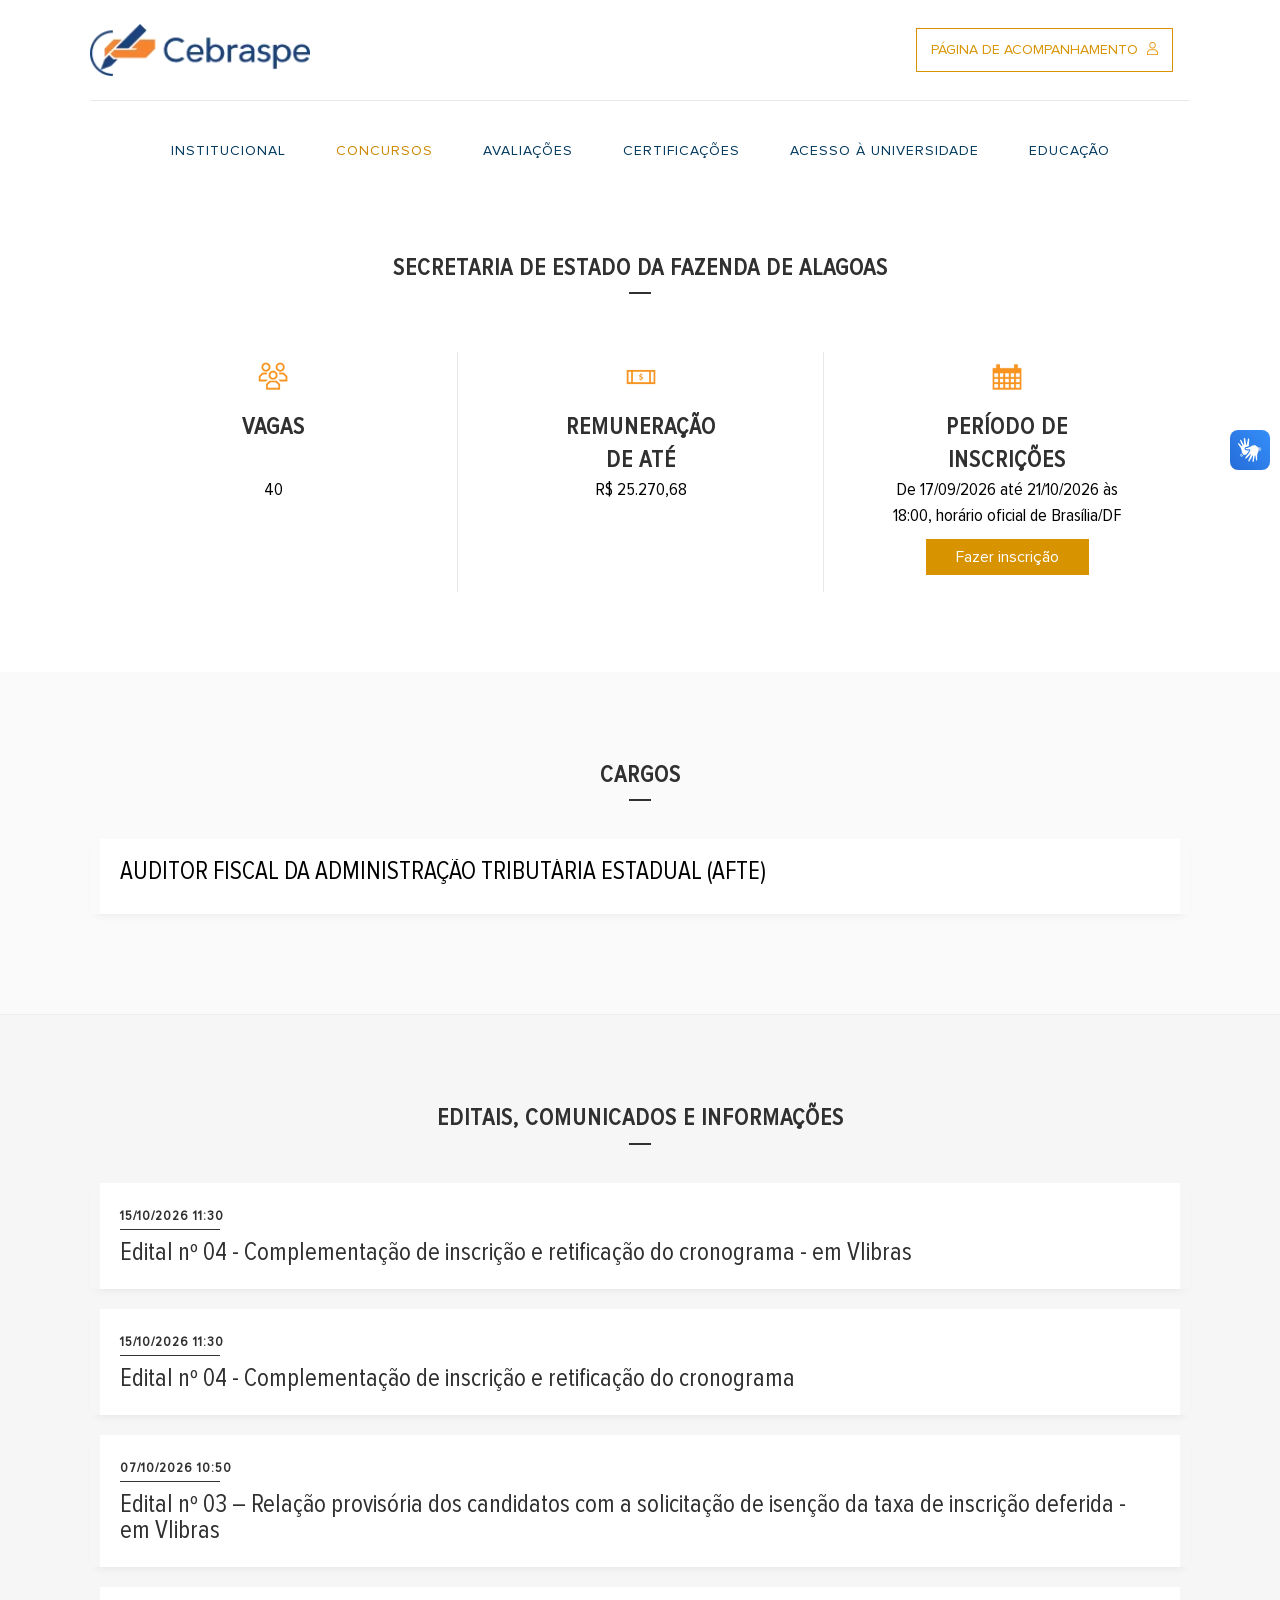
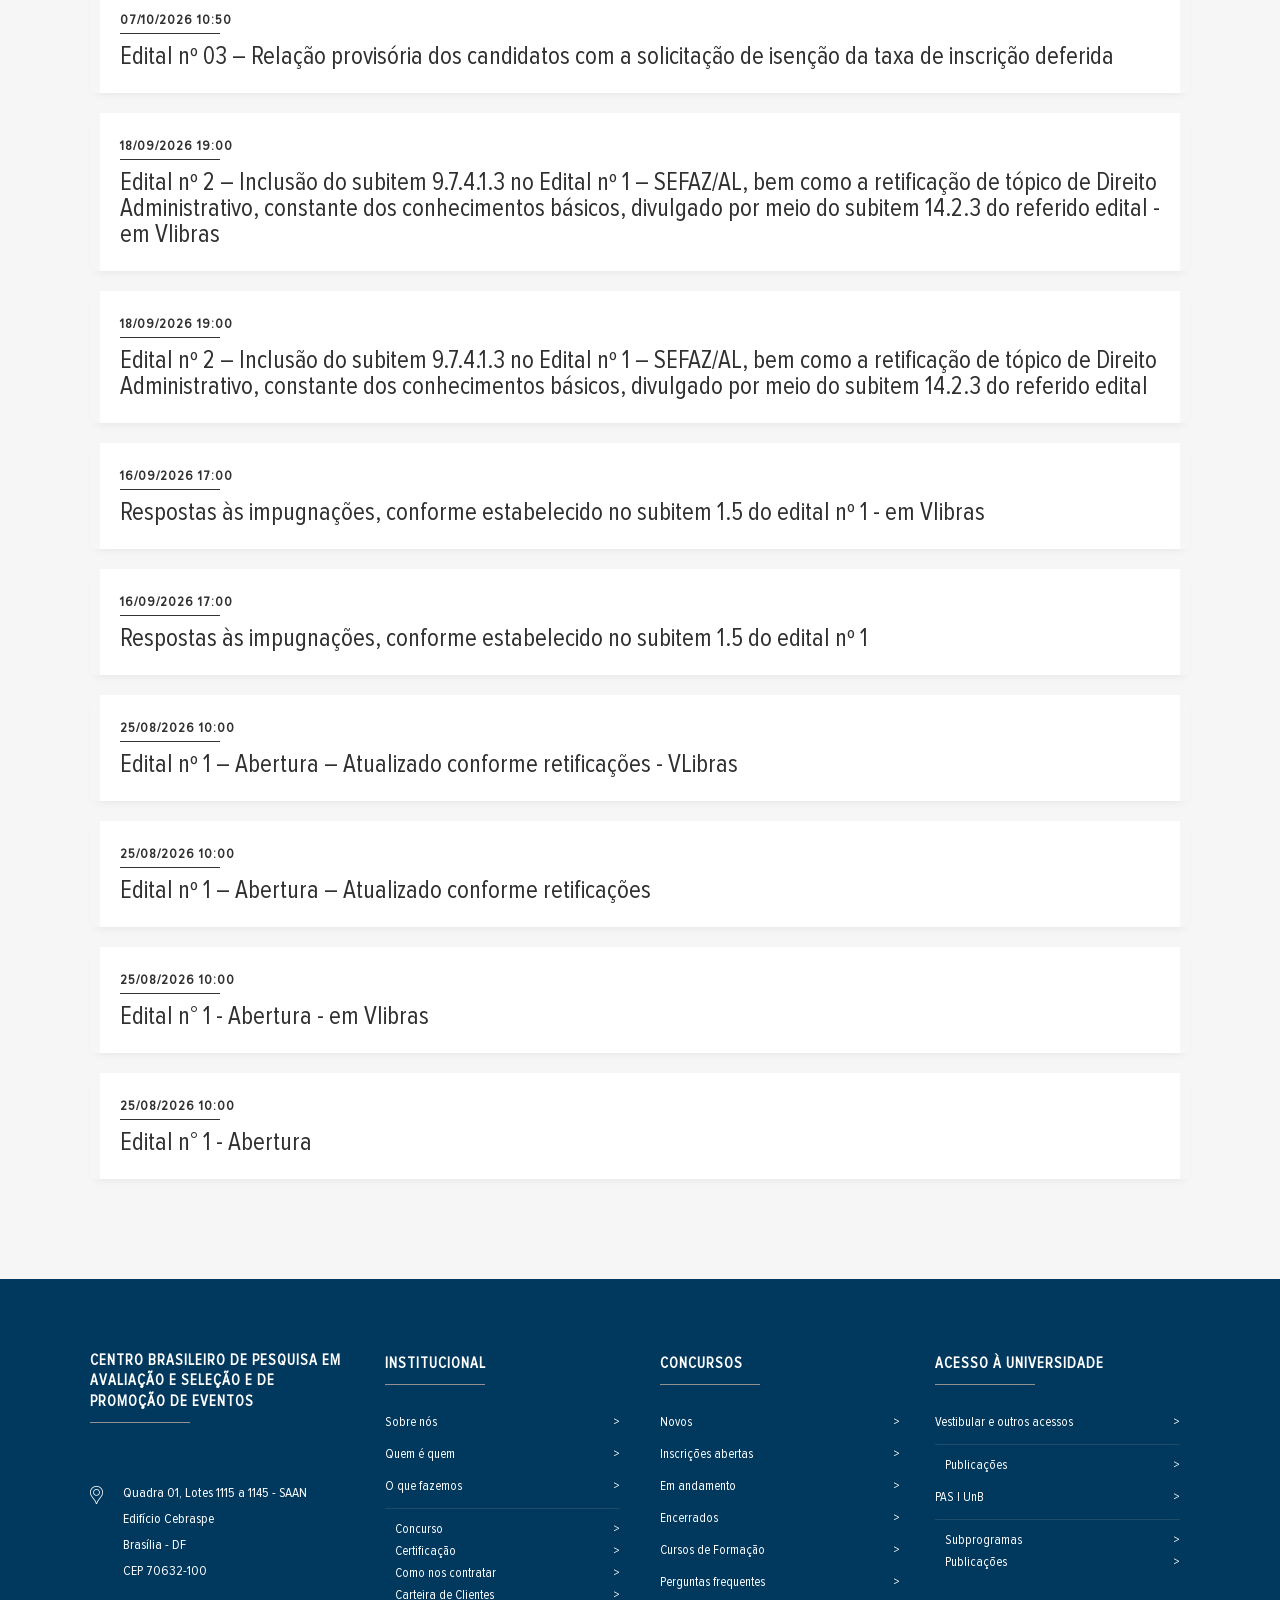
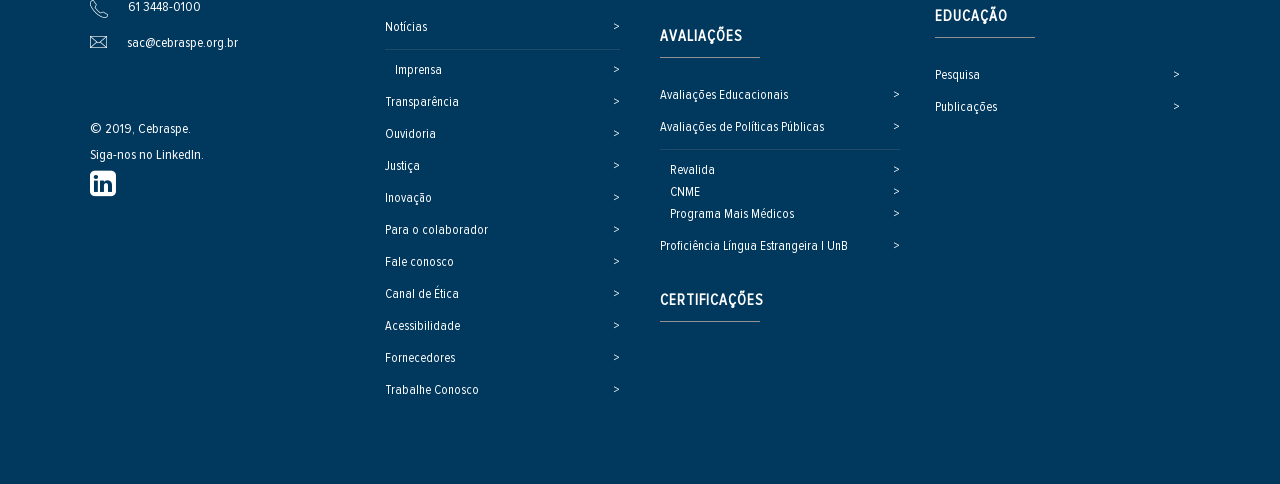
<file: memory/cebraspe_src.html>
<!DOCTYPE html> <html lang=pt-BR style=height:auto;overflow:auto class="js flexbox canvas canvastext webgl no-touch geolocation postmessage no-websqldatabase indexeddb hashchange history draganddrop websockets rgba hsla multiplebgs backgroundsize borderimage borderradius boxshadow textshadow opacity cssanimations csscolumns cssgradients cssreflections csstransforms csstransforms3d csstransitions fontface generatedcontent video audio localstorage sessionstorage webworkers no-applicationcache svg inlinesvg smil svgclippaths js_active vc_desktop vc_transform"><!--
 Page saved with SingleFile 
 url: https://www.cebraspe.org.br/concursos/sefaz_al_26 
 saved date: Tue Oct 20 2026 18:16:22 GMT-0300 (Horário Padrão de Brasília)
--><meta charset=utf-8><title>Cebraspe | O melhor em avaliação de pessoas</title><meta name=viewport content="width=device-width,initial-scale=1,user-scalable=no"><meta name=referrer content=no-referrer><link type=image/x-icon rel="shortcut icon" href="[data-uri]"><style>:root{--sf-img-18: url("[data-uri]");--sf-img-26: url("[data-uri]")}</style><style>.sf-hidden{display:none!important}</style><link rel=canonical href=https://www.cebraspe.org.br/concursos/sefaz_al_26><meta http-equiv=content-security-policy content="default-src 'none'; font-src 'self' data:; img-src 'self' data:; style-src 'unsafe-inline'; media-src 'self' data:; script-src 'unsafe-inline' data:; object-src 'self' data:; frame-src 'self' data:; form-action 'none'; base-uri 'none';"><body id=dotNetReactApplication class="home page-template page-template-full_width page-template-full_width-php page page-id-13329 ajax_fade page_not_loaded qode-title-hidden qode-theme-ver-16.9 qode-theme-bridge custom__font-awesome qode_header_in_grid wpb-js-composer js-comp-ver-5.5.5 vc_responsive" itemscope itemtype=http://schema.org/WebPage cz-shortcut-listen=true style=height:auto;overflow:auto><div class=fit-vids-style id=fit-vids-style style=display:none hidden>­<style></style></div><style>@font-face{font-family:"Fira Sans";font-style:normal;font-weight:400;src:url([data-uri])format("woff2");unicode-range:U+0000-00FF,U+0131,U+0152-0153,U+02BB-02BC,U+02C6,U+02DA,U+02DC,U+0304,U+0308,U+0329,U+2000-206F,U+20AC,U+2122,U+2191,U+2193,U+2212,U+2215,U+FEFF,U+FFFD}</style><link><style id=layerslider-css></style><style id=rs-plugin-settings-css>.disabled_lc .tp-video-play-button,.rs-background-video-layer video::-webkit-media-controls-start-playback-button,.rs-background-video-layer video::-webkit-media-controls,.rs-background-video-layer audio::-webkit-media-controls{display:none!important}@keyframes rev-ani-mouse{0%{opacity:1;top:29%}15%{opacity:1;top:50%}50%{opacity:0;top:50%}100%{opacity:0;top:29%}}@keyframes tp-rotateplane{0%{transform:perspective(120px) rotateX(0deg) rotateY(0deg)}50%{transform:perspective(120px) rotateX(-180.1deg) rotateY(0deg)}100%{transform:perspective(120px) rotateX(-180deg) rotateY(-179.9deg)}}@keyframes tp-scaleout{0%{transform:scale(0.0)}100%{transform:scale(1.0);opacity:0}}@keyframes tp-bouncedelay{0%,80%,100%{transform:scale(0.0)}40%{transform:scale(1.0)}}@keyframes tp-rotate{100%{transform:rotate(360deg)}}@keyframes tp-bounce{0%,100%{transform:scale(0.0)}50%{transform:scale(1.0)}}</style><style id=default_style-css></style><style id=qode_font_elegant-css></style><style id=qode_linea_icons-css></style><style id=qode_dripicons-css></style><style id=stylesheet-css>.clearfix:after{clear:both}h2{text-transform:uppercase;letter-spacing:1px;font-weight:600}a,h2,p a{color:#303030}.clearfix:after,.clearfix:before{content:" ";display:table}footer,header,nav{display:block}::selection{background:#1abc9c;color:#fff}::-moz-selection{background:#1abc9c;color:#fff}a,body,div,h2,html,i,li,p,span,ul{background:0 0;border:0;margin:0;padding:0;vertical-align:baseline;outline:0}a img{border:none}header{vertical-align:middle}img{max-width:100%;height:auto;image-rendering:optimizeQuality}h2{font-size:24px;line-height:1.384615384615385em}h2 a{-moz-transition:color .1s linear;transition:color .1s linear}h2 a:hover{color:#1abc9c}a,p a{text-decoration:none;cursor:pointer}a:hover,p a:hover{color:#1abc9c;text-decoration:none}ul{list-style-position:inside}@-webkit-keyframes outer{0%{-webkit-transform:rotate(0);-moz-transform:rotate(0);transform:rotate(0)}100%{-webkit-transform:rotate(360deg);-moz-transform:rotate(360deg);transform:rotate(360deg)}}@keyframes outer{0%{-webkit-transform:rotate(0);-moz-transform:rotate(0);transform:rotate(0)}100%{-webkit-transform:rotate(360deg);-moz-transform:rotate(360deg);transform:rotate(360deg)}}@-webkit-keyframes inner{0%{-webkit-transform:rotate(-100.8deg);-moz-transform:rotate(-100.8deg);transform:rotate(-100.8deg)}100%{-webkit-transform:rotate(0);-moz-transform:rotate(0);transform:rotate(0)}}@keyframes inner{0%{-webkit-transform:rotate(-100.8deg);-moz-transform:rotate(-100.8deg);transform:rotate(-100.8deg)}100%{-webkit-transform:rotate(0);-moz-transform:rotate(0);transform:rotate(0)}}@-webkit-keyframes arc{0%{stroke-dasharray:1 210.49px;stroke-dashoffset:0}40%{stroke-dasharray:151.55px,210.49px;stroke-dashoffset:0}100%{stroke-dasharray:1 210.49px;stroke-dashoffset:-151.55px}}@keyframes arc{0%{stroke-dasharray:1 210.49px;stroke-dashoffset:0}40%{stroke-dasharray:151.55px,210.49px;stroke-dashoffset:0}100%{stroke-dasharray:1 210.49px;stroke-dashoffset:-151.55px}}.ajax_loader{display:none}.wrapper,body{background-color:#f6f6f6}html{margin:0!important;-webkit-transition:all 1.3s ease-out;-moz-transition:all 1.3s ease-out;-o-transition:all 1.3s ease-out;-ms-transition:all 1.3s ease-out;transition:all 1.3s ease-out}body{font-family:Raleway,sans-serif;font-size:14px;line-height:26px;color:#818181;font-weight:400;overflow-y:scroll;overflow-x:hidden!important;-webkit-font-smoothing:antialiased}.wrapper{position:relative;z-index:1000;-webkit-transition:left .33s cubic-bezier(.694,.0482,.335,1);-moz-transition:left .33s cubic-bezier(.694,.0482,.335,1);-o-transition:left .33s cubic-bezier(.694,.0482,.335,1);-ms-transition:left .33s cubic-bezier(.694,.0482,.335,1);transition:left .33s cubic-bezier(.694,.0482,.335,1);left:0}.wrapper_inner{width:100%;overflow:hidden}.ajax_loader{position:fixed;top:50%;left:50%;z-index:1100}@-webkit-keyframes scaleout{0%{-webkit-transform:scale(0)}100%{-webkit-transform:scale(1);opacity:0}}@-moz-keyframes scaleout{0%{-moz-transform:scale(0)}100%{-moz-transform:scale(1);opacity:0}}@-ms-keyframes scaleout{0%{-ms-transform:scale(0)}100%{-ms-transform:scale(1);opacity:0}}@-o-keyframes scaleout{0%{-o-transform:scale(0)}100%{-o-transform:scale(1);opacity:0}}@keyframes scaleout{0%{transform:scale(0);-webkit-transform:scale(0)}100%{transform:scale(1);-webkit-transform:scale(1);opacity:0}}@-webkit-keyframes bounce{0%,100%{-webkit-transform:scale(0)}50%{-webkit-transform:scale(1)}}@keyframes bounce{0%,100%{transform:scale(0);-webkit-transform:scale(0)}50%{transform:scale(1);-webkit-transform:scale(1)}}@-webkit-keyframes rotateplane{0%{-webkit-transform:perspective(120px)}50%{-webkit-transform:perspective(120px) rotateY(180deg)}100%{-webkit-transform:perspective(120px) rotateY(180deg) rotateX(180deg)}}@keyframes rotateplane{0%{transform:perspective(120px) rotateX(0) rotateY(0);-webkit-transform:perspective(120px) rotateX(0) rotateY(0)}50%{transform:perspective(120px) rotateX(-180.1deg) rotateY(0);-webkit-transform:perspective(120px) rotateX(-180.1deg) rotateY(0)}100%{transform:perspective(120px) rotateX(-180deg) rotateY(-179.9deg);-webkit-transform:perspective(120px) rotateX(-180deg) rotateY(-179.9deg)}}@-webkit-keyframes cubemove{25%{-webkit-transform:translateX(42px) rotate(-90deg) scale(.5)}50%{-webkit-transform:translateX(42px) translateY(42px) rotate(-180deg)}75%{-webkit-transform:translateX(0) translateY(42px) rotate(-270deg) scale(.5)}100%{-webkit-transform:rotate(-360deg)}}@keyframes cubemove{25%{transform:translateX(42px) rotate(-90deg) scale(.5);-webkit-transform:translateX(42px) rotate(-90deg) scale(.5)}50%{transform:translateX(42px) translateY(42px) rotate(-179deg);-webkit-transform:translateX(42px) translateY(42px) rotate(-179deg)}50.1%{transform:translateX(42px) translateY(42px) rotate(-180deg);-webkit-transform:translateX(42px) translateY(42px) rotate(-180deg)}75%{transform:translateX(0) translateY(42px) rotate(-270deg) scale(.5);-webkit-transform:translateX(0) translateY(42px) rotate(-270deg) scale(.5)}100%{transform:rotate(-360deg);-webkit-transform:rotate(-360deg)}}@-webkit-keyframes stretchdelay{0%,100%,40%{-webkit-transform:scaleY(.4)}20%{-webkit-transform:scaleY(1)}}@keyframes stretchdelay{0%,100%,40%{transform:scaleY(.4);-webkit-transform:scaleY(.4)}20%{transform:scaleY(1);-webkit-transform:scaleY(1)}}@-webkit-keyframes bouncedelay{0%,100%,80%{-webkit-transform:scale(0)}40%{-webkit-transform:scale(1)}}@keyframes bouncedelay{0%,100%,80%{transform:scale(0);-webkit-transform:scale(0)}40%{transform:scale(1);-webkit-transform:scale(1)}}@-webkit-keyframes rotatecircles{100%{-webkit-transform:rotate(360deg)}}@keyframes rotatecircles{100%{transform:rotate(360deg);-webkit-transform:rotate(360deg)}}header{width:100%;display:inline-block;margin:0;position:relative;z-index:110;-webkit-backface-visibility:hidden}header .container_inner .header_inner_left{position:absolute;left:0;top:0}.header_bottom,.q_logo,.q_logo a{position:relative}.header_inner_right{float:right;position:relative;z-index:110}.header_bottom{padding:0 45px;background-color:#fff;-webkit-transition:all .2s ease 0s;-moz-transition:all .2s ease 0s;-o-transition:all .2s ease 0s;transition:all .2s ease 0s}.logo_wrapper{height:100px;float:left}.q_logo{top:50%;left:0}.q_logo a{display:block;visibility:hidden}.q_logo img{display:block;position:absolute;top:-50%;width:auto!important;max-width:none;-webkit-transition:opacity .6s ease-in-out;transition:opacity .6s ease-in-out}.q_logo img.dark,.q_logo img.light,.q_logo img.mobile,.q_logo img.sticky{opacity:0}header.light .q_logo img.normal{opacity:0}header.light .q_logo img.light{opacity:1}header.light .q_logo img.dark{opacity:0}header.menu_bottom .header_bottom_right_widget_holder .header_bottom_widget.widget_search form>div :-moz-placeholder{color:#fff;opacity:1}header.menu_bottom .header_bottom_right_widget_holder .header_bottom_widget.widget_search form>div ::-moz-placeholder{color:#fff;opacity:1}header.menu_bottom .header_bottom_right_widget_holder .header_bottom_widget.widget_search form>div :-ms-input-placeholder{color:#fff}header:not(.centered_logo) .q_logo img{height:100%}nav.main_menu{z-index:100}nav.main_menu.right{position:relative;left:auto;float:right}nav.main_menu ul{list-style:none;margin:0;padding:0}nav.main_menu>ul{position:relative}nav.main_menu.right>ul{left:auto}nav.main_menu ul li{display:inline-block;padding:0;margin:0;background-repeat:no-repeat;background-position:right}nav.main_menu ul li a{text-decoration:none;position:relative;line-height:100px;margin:0;cursor:pointer}nav.main_menu>ul>li>a>i.menu_icon{margin-right:7px}nav.main_menu>ul>li>a{display:inline-block;height:100%;background-color:transparent;-webkit-transition:opacity .3s ease-in-out,color .3s ease-in-out;-moz-transition:opacity .3s ease-in-out,color .3s ease-in-out;-o-transition:opacity .3s ease-in-out,color .3s ease-in-out;-ms-transition:opacity .3s ease-in-out,color .3s ease-in-out}header:not(.with_hover_bg_color) nav.main_menu>ul>li:hover>a{opacity:.8}nav.main_menu>ul>li>a>i.blank{display:none}.light:not(.sticky):not(.scrolled) nav.main_menu>ul>li.active>a,.light:not(.sticky):not(.scrolled) nav.main_menu>ul>li:before,.light:not(.sticky):not(.scrolled) nav.main_menu>ul>li>a,.light:not(.sticky):not(.scrolled) nav.main_menu>ul>li>a:hover{color:#fff}nav.main_menu>ul>li>a{position:relative;text-transform:uppercase;font-weight:600;letter-spacing:1px}header:not(.with_hover_bg_color) nav.main_menu>ul>li>a>span:not(.plus){position:relative;display:inline-block;line-height:initial}.drop_down ul li{position:relative}.drop_down .second{margin:0;position:absolute;display:block;visibility:hidden;overflow:hidden;opacity:0;z-index:10;-webkit-transition:top .3s ease-in-out;-moz-transition:top .3s ease-in-out;-ms-transition:top .3s ease-in-out;-o-transition:top .3s ease-in-out;transition:top .3s ease-in-out}header.transparent:not(.sticky) .drop_down .second{top:75%}header.transparent .drop_down .second:not(.right){left:16px}nav.main_menu>ul>li:hover>.second{z-index:20}.drop_down .second .inner{position:relative;padding:0;display:block;z-index:997}.drop_down .second .inner>ul,li.narrow .second .inner ul{display:inline-block;position:relative;background-color:#262626;border-color:#3d3d3d}li.narrow .second .inner ul{padding:7px 0}.drop_down .second .inner ul li{display:block;position:relative;float:none;height:auto;background:0}li.narrow .second .inner ul li:last-child{border-bottom:none}.drop_down .second .inner ul li a{display:block;font-weight:600;height:auto;line-height:16px;margin:0;padding:9px 0;-webkit-transition:color .3s ease-in-out;-moz-transition:color .3s ease-in-out;-ms-transition:color .3s ease-in-out;-o-transition:color .3s ease-in-out;transition:color .3s ease-in-out;text-transform:uppercase;letter-spacing:1px}.drop_down .second .inner>ul>li:last-child>a{border-bottom:0}.drop_down .second .inner>ul>li>a:hover{color:#fff}.drop_down .narrow .second .inner ul li{padding:0;width:225px}.drop_down .narrow .second .inner ul li a{padding-left:20px;padding-right:20px}.drop_down .second i{display:none}.drop_down .second .inner ul li ul{position:absolute;left:100%;top:-7px;height:auto;display:none;z-index:10;overflow:visible}.drop_down .second .inner ul li:hover ul{z-index:20;display:block}.drop_down .second ul li{border-bottom-width:1px;border-bottom-color:#3d3d3d}.drop_down .second .inner ul li.sub a i.q_menu_arrow{display:inline-block;float:right;position:relative;top:2px;font-size:12px;color:#888}nav.mobile_menu{background-color:#fff}div.section{background-position:center center;background-repeat:no-repeat;background-size:cover}.mobile_menu_button{display:none;float:left;height:100px;margin:0 20px 0 0}nav.mobile_menu{display:none;width:100%;position:relative}nav.mobile_menu{float:left;top:0;text-align:left;overflow:hidden;z-index:100}.side_menu_button_wrapper{display:table}.side_menu_button{cursor:pointer;display:table-cell;vertical-align:middle;height:100px}.header_bottom_right_widget_holder{display:table-cell;vertical-align:middle;height:100%;padding:0 17px}.container,.content,.full_width{z-index:100;position:relative}.container{padding:0;width:100%}.container_inner{width:1100px;margin:0 auto}.header_bottom .container_inner{position:relative}div.section{position:relative}.grid_section .section_inner{width:1100px;margin:0 auto;position:relative;z-index:20}.four_columns{width:100%}.four_columns>.column1,.four_columns>.column2,.four_columns>.column3,.four_columns>.column4{width:25%;float:left}.four_columns>.column1>.column_inner{padding:0 15px 0 0}.four_columns>.column2>.column_inner{padding:0 10px 0 5px}.four_columns>.column3>.column_inner{padding:0 5px 0 10px}.four_columns>.column4>.column_inner{padding:0 0 0 15px}@-webkit-keyframes title-from-right{0%{filter:alpha(opacity=0);opacity:0;-webkit-transform:translate(50%,0)}100%{filter:alpha(opacity=100);opacity:1;-webkit-transform:translate(0,0)}}@-moz-keyframes title-from-right{0%{filter:alpha(opacity=0);opacity:0;-moz-transform:translate(50%,0)}100%{filter:alpha(opacity=100);opacity:1;-moz-transform:translate(0,0)}}@-o-keyframes title-from-right{0%{filter:alpha(opacity=0);opacity:0;-o-transform:translate(50%,0)}100%{filter:alpha(opacity=100);opacity:1;-o-transform:translate(0,0)}}@keyframes title-from-right{0%{filter:alpha(opacity=0);opacity:0;transform:translate(50%,0)}100%{filter:alpha(opacity=100);opacity:1;transform:translate(0,0)}}.separator{position:relative;display:block;height:1px;margin:10px 0}.separator.transparent{background-color:transparent}.separator.small{background-color:#303030;height:2px;position:relative;width:22px;display:block;margin:10px auto 20px}.q_social_icon_holder{display:inline-block;position:relative}.q_social_icon_holder .simple_social{-moz-transition:all .3s ease-in-out;-ms-transition:all .3s ease-in-out;-o-transition:all .3s ease-in-out}.q_social_icon_holder:hover .simple_social{color:#1abc9c}.footer_top .widget.widget_nav_menu li{margin:0;line-height:22px}.footer_top .widget_nav_menu ul li a,.footer_top_holder,footer{display:block}footer{width:100%;margin:0 auto;z-index:100;position:relative}footer .container_inner{position:relative}.footer_top_holder{position:relative}.footer_top{padding:72px 0 52px}.footer_top ul{list-style:none}.footer_top .textwidget,.footer_top a,.footer_top li,.footer_top p,.footer_top span{color:#818181;word-wrap:break-word}.footer_top a:not(.qbutton){-webkit-transition:color .2s ease-in-out;-moz-transition:color .2s ease-in-out;-o-transition:color .2s ease-in-out;-ms-transition:color .2s ease-in-out}.footer_top a:hover{color:#fff!important}.footer_top .four_columns .column2 .column_inner>div{margin:0 0 0 15px}.footer_top .four_columns .column3 .column_inner>div{margin:0 0 0 10px}.footer_top .four_columns .column4 .column_inner>div{margin:0 0 0 5px}.footer_top .widget_nav_menu li.menu-item a{margin-bottom:0}.footer_top .widget_nav_menu ul li{position:relative}.footer_top .widget_nav_menu ul li ul{padding:0 0 0 10px}.footer_top .q_social_icon_holder i.simple_social{color:#818181}.footer_top .q_social_icon_holder i.simple_social{-webkit-transition:all .3s ease 0s;-moz-transition:all .3s ease 0s;-o-transition:all .3s ease 0s;transition:all .3s ease 0s}.footer_top .q_social_icon_holder:hover i.simple_social{color:#fff!important}.footer_top .q_social_icon_holder.normal_social{margin:0}.footer_top .q_social_icon_holder:last-child i.simple_social{margin-right:0}@-webkit-keyframes buffering-stripes{from{background-position:0 0}to{background-position:30px 0}}@-moz-keyframes buffering-stripes{from{background-position:0 0}to{background-position:30px 0}}@-ms-keyframes buffering-stripes{from{background-position:0 0}to{background-position:30px 0}}@-o-keyframes buffering-stripes{from{background-position:0 0}to{background-position:30px 0}}@keyframes buffering-stripes{from{background-position:0 0}to{background-position:30px 0}}@-webkit-keyframes element-from-left{0%{-webkit-transform:translate(-20%,0);opacity:0}100%{-webkit-transform:translate(0,0);opacity:1}}@-moz-keyframes element-from-left{0%{-moz-transform:translate(-20%,0);opacity:0}100%{-moz-transform:translate(0,0);opacity:1}}@-o-keyframes element-from-left{0%{-o-transform:translate(-20%,0);opacity:0}100%{-o-transform:translate(0,0);opacity:1}}@keyframes element-from-left{0%{transform:translate(-20%,0);opacity:0}100%{transform:translate(0,0);opacity:1}}@-webkit-keyframes element-from-right{0%{-webkit-transform:translate(20%,0);opacity:0}100%{-webkit-transform:translate(0,0);opacity:1}}@-moz-keyframes element-from-right{0%{-moz-transform:translate(20%,0);opacity:0}100%{-moz-transform:translate(0,0);opacity:1}}@-o-keyframes element-from-right{0%{-o-transform:translate(20%,0);opacity:0}100%{-o-transform:translate(0,0);opacity:1}}@keyframes element-from-right{0%{transform:translate(20%,0);opacity:0}100%{transform:translate(0,0);opacity:1}}@-webkit-keyframes element-from-bottom{0%{-webkit-transform:translate(0,30%);opacity:0}100%{-webkit-transform:translate(0,0);opacity:1}}@-moz-keyframes element-from-bottom{0%{-moz-transform:translate(0,30%);opacity:0}100%{-moz-transform:translate(0,0);opacity:1}}@-o-keyframes element-from-bottom{0%{-o-transform:translate(0,30%);opacity:0}100%{-o-transform:translate(0,0);opacity:1}}@keyframes element-from-bottom{0%{transform:translate(0,30%);opacity:0}100%{transform:translate(0,0);opacity:1}}@-webkit-keyframes element-from-top{0%{-webkit-transform:translate(0,-30%);opacity:0}100%{-webkit-transform:translate(0,0);opacity:1}}@-moz-keyframes element-from-top{0%{-moz-transform:translate(0,-30%);opacity:0}100%{-moz-transform:translate(0,0);opacity:1}}@-o-keyframes element-from-top{0%{-o-transform:translate(0,-30%);opacity:0}100%{-o-transform:translate(0,0);opacity:1}}@keyframes element-from-top{0%{transform:translate(0,-30%);opacity:0}100%{transform:translate(0,0);opacity:1}}@-webkit-keyframes element-transform{0%{-webkit-transform:scale(.3);opacity:.1}100%{-webkit-transform:scale(1);opacity:1}}@-moz-keyframes element-transform{0%{-moz-transform:scale(.3);opacity:.1}100%{-moz-transform:scale(1);opacity:1}}@-o-keyframes element-transform{0%{-o-transform:scale(.3);opacity:.1}100%{-o-transform:scale(1);opacity:1}}@keyframes element-transform{0%{transform:scale(.3);opacity:.1}100%{transform:scale(1);opacity:1}}@-webkit-keyframes text-from-bottom{0%,50%{-webkit-transform:translate(0,15%);opacity:0}100%{-webkit-transform:translate(0,0);opacity:1}}@-moz-keyframes text-from-bottom{0%,50%{-moz-transform:translate(0,15%);opacity:0}100%{-moz-transform:translate(0,0);opacity:1}}@-o-keyframes text-from-bottom{0%,50%{-o-transform:translate(0,15%);opacity:0}100%{-o-transform:translate(0,0);opacity:1}}@keyframes text-from-bottom{0%,50%{transform:translate(0,15%);opacity:0}100%{transform:translate(0,0);opacity:1}}@-webkit-keyframes rotate{0%,50%{-webkit-transform:perspective(600px) rotateX(90deg) scale(.5);opacity:0}100%{-webkit-transform:perspective(600px) rotateX(0) scale(1);opacity:1}}@-moz-keyframes rotate{0%,50%{-moz-transform:perspective(600px) rotateX(90deg) scale(.5);opacity:0}100%{-moz-transform:perspective(600px) rotateX(0) scale(1);opacity:1}}@-o-keyframes rotate{0%,50%{-o-transform:perspective(600px) rotateX(90deg) scale(.5);opacity:.2}100%{-o-transform:perspective(600px) rotateX(0) scale(1);opacity:1}}@keyframes rotate{0%,50%{transform:perspective(600px) rotateX(90deg) scale(.5);opacity:0}100%{transform:perspective(600px) rotateX(0) scale(1);opacity:1}}@-webkit-keyframes fade{0%,50%{opacity:0}100%{opacity:1}}@-moz-keyframes fade{0%,50%{opacity:0}100%{opacity:1}}@-o-keyframes fade{0%,50%{opacity:0}100%{opacity:1}}@keyframes fade{0%,50%{opacity:0}100%{opacity:1}}@-webkit-keyframes text-from-bottom-one-by-one{0%{top:70px;opacity:0}50%{top:45px;opacity:0}100%{top:0;opacity:1}}@-moz-keyframes text-from-bottom-one-by-one{0%{top:70px;opacity:0}50%{top:45px;opacity:0}100%{top:0;opacity:1}}@-o-keyframes text-from-bottom-one-by-one{0%{top:70px;opacity:0}50%{top:45px;opacity:0}100%{top:0;opacity:1}}@keyframes text-from-bottom-one-by-one{0%{top:70px;opacity:0}50%{top:45px;opacity:0}100%{top:0;opacity:1}}.wpb_content_element,.wpb_row{margin-bottom:0!important}.header_top_bottom_holder{position:relative}:-moz-placeholder,:-ms-input-placeholder,::-moz-placeholder,::-webkit-input-placeholder{color:#959595;margin:10px 0 0}.side_menu_button{position:relative}@-webkit-keyframes search_fade_out{0%{opacity:1;visibility:visible}100%{opacity:0;visibility:hidden}}@keyframes search_fade_out{0%{opacity:1;visibility:visible}100%{opacity:0;visibility:hidden}}@-webkit-keyframes search_fade_in{0%{opacity:0;visibility:hidden}100%{opacity:1;visibility:visible}}@keyframes search_fade_in{0%{opacity:0;visibility:hidden}100%{opacity:1;visibility:visible}}.section_inner_margin{margin-left:-15px;margin-right:-15px}@-webkit-keyframes justified-gallery-show-caption-animation{from{opacity:0}to{opacity:.7}}@-moz-keyframes justified-gallery-show-caption-animation{from{opacity:0}to{opacity:.7}}@-o-keyframes justified-gallery-show-caption-animation{from{opacity:0}to{opacity:.7}}@keyframes justified-gallery-show-caption-animation{from{opacity:0}to{opacity:.7}}@-webkit-keyframes justified-gallery-show-entry-animation{from{opacity:0}to{opacity:1}}@-moz-keyframes justified-gallery-show-entry-animation{from{opacity:0}to{opacity:1}}@-o-keyframes justified-gallery-show-entry-animation{from{opacity:0}to{opacity:1}}@keyframes justified-gallery-show-entry-animation{from{opacity:0}to{opacity:1}}@-webkit-keyframes fadeOut{0%{opacity:1}100%{opacity:0}}@keyframes fadeOut{0%{opacity:1}100%{opacity:0}}@-webkit-keyframes fade_out{0%{opacity:1;visibility:visible}100%{opacity:0;visibility:hidden}}@-moz-keyframes fade_out{0%{opacity:1;visibility:visible}100%{opacity:0;visibility:hidden}}@keyframes fade_out{0%{opacity:1;visibility:visible}100%{opacity:0;visibility:hidden}}@-webkit-keyframes fade_in{0%{opacity:0;visibility:hidden}100%{opacity:1;visibility:visible}}@-moz-keyframes fade_in{0%{opacity:0;visibility:hidden}100%{opacity:1;visibility:visible}}@keyframes fade_in{0%{opacity:0;visibility:hidden}100%{opacity:1;visibility:visible}}@-webkit-keyframes push_text_right{0%{opacity:0;-webkit-transform:translateX(-60px)}100%{opacity:1;-webkit-transform:translateX(0)}}@-moz-keyframes push_text_right{0%{opacity:0;-moz-transform:translateX(-60px)}100%{opacity:1;-moz-transform:translateX(0)}}@keyframes push_text_right{0%{opacity:0;transform:translateX(-60px)}100%{opacity:1;transform:translateX(0)}}@-webkit-keyframes push_nav_right{0%{opacity:0;-webkit-transform:translateX(-60px)}100%{opacity:1;-webkit-transform:translateX(0)}}@-moz-keyframes push_nav_right{0%{opacity:0;-moz-transform:translateX(-60px)}100%{opacity:1;-moz-transform:translateX(0)}}@keyframes push_nav_right{0%{opacity:0;transform:translateX(-60px)}100%{opacity:1;transform:translateX(0)}}@-webkit-keyframes push_text_top{0%{opacity:0;-webkit-transform:translateY(60px)}100%{opacity:1;-webkit-transform:translateY(0)}}@-moz-keyframes push_text_top{0%{opacity:0;-moz-transform:translateY(60px)}100%{opacity:1;-moz-transform:translateY(0)}}@keyframes push_text_top{0%{opacity:0;transform:translateY(60px)}100%{opacity:1;transform:translateY(0)}}.blog_holder.masonry_gallery article .post_info a:not(:hover){color:#fff}.blog_holder.blog_gallery article .post_info a:not(:hover){color:#fff}.blog_compound article .post_meta .blog_like a:not(:hover),.blog_compound article .post_meta .blog_share a:not(:hover),.blog_compound article .post_meta .post_comments:not(:hover){color:#7f7f7f}.blog_holder.blog_pinterest article .post_info a:not(:hover){font-size:10px;color:#2e2e2e;text-transform:uppercase}@-webkit-keyframes tease-card-headers{0%{opacity:0;transform:translate(-20%,0)}100%{opacity:1;transform:translate(0,0)}}@keyframes tease-card-headers{0%{opacity:0;transform:translate(-20%,0)}100%{opacity:1;transform:translate(0,0)}}@-webkit-keyframes qodeCTAScaleUp{0%{-webkit-transform:scale(1);-moz-transform:scale(1);transform:scale(1)}100%{-webkit-transform:scale(1.07);-moz-transform:scale(1.07);transform:scale(1.07)}}@keyframes qodeCTAScaleUp{0%{-webkit-transform:scale(1);-moz-transform:scale(1);transform:scale(1)}100%{-webkit-transform:scale(1.07);-moz-transform:scale(1.07);transform:scale(1.07)}}@-webkit-keyframes qodeCTABling{0%{left:0;-webkit-transform:skew(-25deg) translateX(-200%);-moz-transform:skew(-25deg) translateX(-200%);transform:skew(-25deg) translateX(-200%);width:50%}20%{width:300%}100%{left:120%;-webkit-transform:skew(-25deg) translateX(0);-moz-transform:skew(-25deg) translateX(0);transform:skew(-25deg) translateX(0);width:10%}}@keyframes qodeCTABling{0%{left:0;-webkit-transform:skew(-25deg) translateX(-200%);-moz-transform:skew(-25deg) translateX(-200%);transform:skew(-25deg) translateX(-200%);width:50%}20%{width:300%}100%{left:120%;-webkit-transform:skew(-25deg) translateX(0);-moz-transform:skew(-25deg) translateX(0);transform:skew(-25deg) translateX(0);width:10%}}@keyframes qodeFlowAnimation2{0%,100%{opacity:0}50%{opacity:1}}@keyframes qodeFlowAnimation3{0%,100%{opacity:0}50%{opacity:.35}}@-webkit-keyframes qodeMDSFadeInActive{0%{opacity:0}100%{opacity:1}}@keyframes qodeMDSFadeInActive{0%{opacity:0}100%{opacity:1}}@-webkit-keyframes qodeMDSFadeOutActive{0%{opacity:1}100%{opacity:0}}@keyframes qodeMDSFadeOutActive{0%{opacity:1}100%{opacity:0}}@-webkit-keyframes qodeMDSSlideInActive{0%{-webkit-transform:translate3d(100%,0,0);-moz-transform:translate3d(100%,0,0);transform:translate3d(100%,0,0)}100%{-webkit-transform:translate3d(0,0,0);-moz-transform:translate3d(0,0,0);transform:translate3d(0,0,0)}}@keyframes qodeMDSSlideInActive{0%{-webkit-transform:translate3d(100%,0,0);-moz-transform:translate3d(100%,0,0);transform:translate3d(100%,0,0)}100%{-webkit-transform:translate3d(0,0,0);-moz-transform:translate3d(0,0,0);transform:translate3d(0,0,0)}}@-webkit-keyframes qodeMDSSlideOutActive{0%{-webkit-transform:translate3d(0,0,0);-moz-transform:translate3d(0,0,0);transform:translate3d(0,0,0)}100%{-webkit-transform:translate3d(-100%,0,0);-moz-transform:translate3d(-100%,0,0);transform:translate3d(-100%,0,0)}}@keyframes qodeMDSSlideOutActive{0%{-webkit-transform:translate3d(0,0,0);-moz-transform:translate3d(0,0,0);transform:translate3d(0,0,0)}100%{-webkit-transform:translate3d(-100%,0,0);-moz-transform:translate3d(-100%,0,0);transform:translate3d(-100%,0,0)}}@-webkit-keyframes qodeMDSPhoneSlideInActive{0%{-webkit-transform:translate(0,100%);-moz-transform:translate(0,100%);transform:translate(0,100%)}100%{-webkit-transform:translate(0,0);-moz-transform:translate(0,0);transform:translate(0,0)}}@keyframes qodeMDSPhoneSlideInActive{0%{-webkit-transform:translate(0,100%);-moz-transform:translate(0,100%);transform:translate(0,100%)}100%{-webkit-transform:translate(0,0);-moz-transform:translate(0,0);transform:translate(0,0)}}@-webkit-keyframes qodeMDSPhoneSlideOutActive{0%{-webkit-transform:translate3d(0,0,0);-moz-transform:translate3d(0,0,0);transform:translate3d(0,0,0)}100%{-webkit-transform:translate3d(0,-100%,0);-moz-transform:translate3d(0,-100%,0);transform:translate3d(0,-100%,0)}}@keyframes qodeMDSPhoneSlideOutActive{0%{-webkit-transform:translate3d(0,0,0);-moz-transform:translate3d(0,0,0);transform:translate3d(0,0,0)}100%{-webkit-transform:translate3d(0,-100%,0);-moz-transform:translate3d(0,-100%,0);transform:translate3d(0,-100%,0)}}@-webkit-keyframes qode-enter-right{0%{opacity:0;-webkit-transform:translateX(100%);-moz-transform:translateX(100%);transform:translateX(100%)}100%{opacity:1;-webkit-transform:translateX(0);-moz-transform:translateX(0);transform:translateX(0)}}@keyframes qode-enter-right{0%{opacity:0;-webkit-transform:translateX(100%);-moz-transform:translateX(100%);transform:translateX(100%)}100%{opacity:1;-webkit-transform:translateX(0);-moz-transform:translateX(0);transform:translateX(0)}}@-webkit-keyframes qode-enter-left{0%{opacity:0;-webkit-transform:translateX(-100%);-moz-transform:translateX(-100%);transform:translateX(-100%)}100%{opacity:1;-webkit-transform:translateX(0);-moz-transform:translateX(0);transform:translateX(0)}}@keyframes qode-enter-left{0%{opacity:0;-webkit-transform:translateX(-100%);-moz-transform:translateX(-100%);transform:translateX(-100%)}100%{opacity:1;-webkit-transform:translateX(0);-moz-transform:translateX(0);transform:translateX(0)}}</style><style id=qode_print-css></style><style id=mac_stylesheet-css></style><style id=webkit-css></style><style id=style_dynamic-css>.content{margin-top:-100px}.footer_top_holder{background-color:#00385e}.footer_top,.footer_top p,.footer_top span,.footer_top li,.footer_top .textwidget{color:#e8e8e8}</style><style id=responsive-css>@media only screen and (max-width:1200px){.container_inner,div.grid_section .section_inner{width:950px}}@media only screen and (min-width:1000px) and (max-width:1200px){.header_bottom .container_inner{width:100%}}@media only screen and (max-width:1000px){.container_inner,div.grid_section .section_inner{width:768px}.header_inner_left,header{position:relative!important;left:0!important;margin-bottom:0}.content{margin-bottom:0!important}header{top:0!important;margin-top:0!important;display:block}.header_bottom{background-color:#fff!important}header .q_logo img.mobile{display:block!important;opacity:1!important;position:relative;margin:0 auto}header .q_logo img.dark,header .q_logo img.light,header .q_logo img.normal,header .q_logo img.sticky{display:none!important}.logo_wrapper{position:absolute}.main_menu{display:none!important}nav.mobile_menu{display:block}.logo_wrapper,.mobile_menu_button{display:table}.logo_wrapper{height:100px!important;left:50%}.q_logo{display:table-cell;position:relative;top:auto;vertical-align:middle}.q_logo a{left:-50%;width:auto!important}.q_logo img{top:0;left:0}.title_outer.animate_title_area{height:auto!important;opacity:1!important}.content{margin-top:0!important}}@media only screen and (min-width:600px) and (max-width:1000px){body.qode_header_in_grid .header_bottom{padding:0}}@media only screen and (max-width:768px){.container_inner,div.grid_section .section_inner{width:600px}.header_bottom_right_widget_holder{display:none}}@media only screen and (max-width:600px){.container_inner,div.grid_section .section_inner{width:420px}.four_columns .column1,.four_columns .column2,.four_columns .column3,.four_columns .column4{width:100%}.four_columns .column1 .column_inner,.four_columns .column2 .column_inner,.four_columns .column3 .column_inner,.four_columns .column4 .column_inner{padding:0}.footer_top .four_columns .column2 .column_inner>div,.footer_top .four_columns .column3 .column_inner>div,.footer_top .four_columns .column4 .column_inner>div{margin:0}.footer_top .four_columns .column1,.footer_top .four_columns .column2,.footer_top .four_columns .column3{margin:0 0 25px}}@media only screen and (max-width:480px){.container_inner,div.grid_section .section_inner{width:300px}.header_bottom,footer .container_inner{padding:0 25px}.header_bottom .container_inner,footer .container_inner{width:auto}.footer_top .column_inner>div{margin:0 0 25px!important}.footer_top .column_inner{border:0}}@media only screen and (max-width:420px){.header_bottom,footer .container_inner{padding:0 15px}}@media only screen and (max-width:350px){.container_inner,div.grid_section .section_inner{width:95%}.section_inner_margin{margin:0}}</style><style id=style_dynamic_responsive-css></style><style id=js_composer_front-css>.vc_row:after,.vc_row:before{content:" ";display:table}.vc_row:after{clear:both}.vc_column_container{width:100%}.vc_row{margin-left:-15px;margin-right:-15px}.vc_col-sm-12{position:relative;min-height:1px;-webkit-box-sizing:border-box;-moz-box-sizing:border-box;box-sizing:border-box}@media (min-width:768px){.vc_col-sm-12{float:left}.vc_col-sm-12{width:100%}}.wpb_text_column :last-child{margin-bottom:0}.vc_column-inner::after,.vc_column-inner::before{content:" ";display:table}.vc_column-inner::after{clear:both}.vc_column_container{padding-left:0;padding-right:0}.vc_column_container>.vc_column-inner{box-sizing:border-box;padding-left:15px;padding-right:15px;width:100%}button.wpb_button::-moz-focus-inner,input[type=submit].wpb_button::-moz-focus-inner{padding:0;border:0}@-webkit-keyframes progress-bar-stripes{from{background-position:40px 0}to{background-position:0 0}}@-moz-keyframes progress-bar-stripes{from{background-position:40px 0}to{background-position:0 0}}@-ms-keyframes progress-bar-stripes{from{background-position:40px 0}to{background-position:0 0}}@-o-keyframes progress-bar-stripes{from{background-position:0 0}to{background-position:40px 0}}@keyframes progress-bar-stripes{from{background-position:40px 0}to{background-position:0 0}}@-moz-document url-prefix(){.vc_masonry_grid .vc_grid-item,.vc_masonry_media_grid .vc_grid-item{margin-left:-.01px}}@-webkit-keyframes load7{0%,100%,80%{box-shadow:0 2.5em 0-1.3em rgba(235,235,235,.75)}40%{box-shadow:0 2.5em 0 0 rgba(235,235,235,.75)}}@keyframes load7{0%,100%,80%{box-shadow:0 2.5em 0-1.3em rgba(235,235,235,.75)}40%{box-shadow:0 2.5em 0 0 rgba(235,235,235,.75)}}@-webkit-keyframes wpb_ttb{0%{-webkit-transform:translate(0,-10%);opacity:0}100%{-webkit-transform:translate(0,0);opacity:1}}@-moz-keyframes wpb_ttb{0%{-moz-transform:translate(0,-10%);opacity:0}100%{-moz-transform:translate(0,0);opacity:1}}@-o-keyframes wpb_ttb{0%{-o-transform:translate(0,-10%);opacity:0}100%{-o-transform:translate(0,0);opacity:1}}@keyframes wpb_ttb{0%{-webkit-transform:translate(0,-10%);-ms-transform:translate(0,-10%);-o-transform:translate(0,-10%);transform:translate(0,-10%);opacity:0}100%{-webkit-transform:translate(0,0);-ms-transform:translate(0,0);-o-transform:translate(0,0);transform:translate(0,0);opacity:1}}@-webkit-keyframes wpb_btt{0%{-webkit-transform:translate(0,10%);opacity:0}100%{-webkit-transform:translate(0,0);opacity:1}}@-moz-keyframes wpb_btt{0%{-moz-transform:translate(0,10%);opacity:0}100%{-moz-transform:translate(0,0);opacity:1}}@-o-keyframes wpb_btt{0%{-o-transform:translate(0,10%);opacity:0}100%{-o-transform:translate(0,0);opacity:1}}@keyframes wpb_btt{0%{-webkit-transform:translate(0,10%);-ms-transform:translate(0,10%);-o-transform:translate(0,10%);transform:translate(0,10%);opacity:0}100%{-webkit-transform:translate(0,0);-ms-transform:translate(0,0);-o-transform:translate(0,0);transform:translate(0,0);opacity:1}}@-webkit-keyframes wpb_ltr{0%{-webkit-transform:translate(-10%,0);opacity:0}100%{-webkit-transform:translate(0,0);opacity:1}}@-moz-keyframes wpb_ltr{0%{-moz-transform:translate(-10%,0);opacity:0}100%{-moz-transform:translate(0,0);opacity:1}}@-o-keyframes wpb_ltr{0%{-o-transform:translate(-10%,0);opacity:0}100%{-o-transform:translate(0,0);opacity:1}}@keyframes wpb_ltr{0%{-webkit-transform:translate(-10%,0);-ms-transform:translate(-10%,0);-o-transform:translate(-10%,0);transform:translate(-10%,0);opacity:0}100%{-webkit-transform:translate(0,0);-ms-transform:translate(0,0);-o-transform:translate(0,0);transform:translate(0,0);opacity:1}}@-webkit-keyframes wpb_rtl{0%{-webkit-transform:translate(10%,0);opacity:0}100%{-webkit-transform:translate(0,0);opacity:1}}@-moz-keyframes wpb_rtl{0%{-moz-transform:translate(10%,0);opacity:0}100%{-moz-transform:translate(0,0);opacity:1}}@-o-keyframes wpb_rtl{0%{-o-transform:translate(10%,0);opacity:0}100%{-o-transform:translate(0,0);opacity:1}}@keyframes wpb_rtl{0%{-webkit-transform:translate(10%,0);-ms-transform:translate(10%,0);-o-transform:translate(10%,0);transform:translate(10%,0);opacity:0}100%{-webkit-transform:translate(0,0);-ms-transform:translate(0,0);-o-transform:translate(0,0);transform:translate(0,0);opacity:1}}@-webkit-keyframes wpb_appear{0%{-webkit-transform:scale(.5);opacity:.1}100%{-webkit-transform:scale(1);opacity:1}}@-moz-keyframes wpb_appear{0%{-moz-transform:scale(.5);opacity:.1}100%{-moz-transform:scale(1);opacity:1}}@-o-keyframes wpb_appear{0%{-o-transform:scale(.5);opacity:.1}100%{-o-transform:scale(1);opacity:1}}@keyframes wpb_appear{0%{-webkit-transform:scale(.5);-ms-transform:scale(.5);-o-transform:scale(.5);transform:scale(.5);opacity:.1}100%{-webkit-transform:scale(1);-ms-transform:scale(1);-o-transform:scale(1);transform:scale(1);opacity:1}}@-webkit-keyframes vc_woo-add-cart-load{0%,100%,80%{box-shadow:0 2.5em 0-1.3em rgba(235,235,235,.75)}40%{box-shadow:0 2.5em 0 0 rgba(235,235,235,.75)}}@keyframes vc_woo-add-cart-load{0%,100%,80%{box-shadow:0 2.5em 0-1.3em rgba(235,235,235,.75)}40%{box-shadow:0 2.5em 0 0 rgba(235,235,235,.75)}}</style><style id=custom_css-css>footer .column1{position:relative}</style><style id=bridge-css>*{font-family:"Proxima Nova Cn Rg";font-weight:500;font-style:normal}p,ul li{color:#000000}@media screen and (-webkit-min-device-pixel-ratio:1.25),screen and (min-resolution:120dpi){body{-ms-transform:scale(0.8);transform:scale(0.8);-ms-transform-origin:top left;transform-origin:top left;width:125%;height:125%}}p a:hover{color:#d89300}li:hover a{color:#d89300}a:hover{color:#d89300}i{font-style:italic}::selection{background:#d89300;color:#ffffff}html{height:100%!important}.title_outer.animate_title_area.with_image{float:left;overflow:hidden!important;height:0px!important;margin-bottom:50px;border-bottom:solid 1px #eeeeee;position:relative;z-index:2000;width:100%}header{float:left;background:#ffffff}.header__action-follow-button{display:inline-block;padding:8px 14px;color:#d89300;border:solid 1px #d89300;transition:all 0.3s ease-out 0s;font-family:"Proxima Nova Rg";text-transform:uppercase;font-weight:300;font-size:14px;font-style:normal}.header__action-follow-button:hover{color:#cc8802;border:solid 1px #cc8802}.header__action-follow-button img{display:inline-block;margin-left:5px;position:relative;top:1px}.logo_wrapper .q_logo a{height:52px!important}nav.main_menu.right{border-top:solid 1px rgba(145,145,145,0.21);text-align:center;width:100%}nav.main_menu ul li{float:none}nav.main_menu ul li a{color:#00385e!important;font-size:14px;transition:all 0.3s ease-out 0s;padding:0px 25px}nav.main_menu ul li a span{font-family:"Proxima Nova Rg";font-weight:400;font-style:normal}nav.main_menu ul li a.current,nav.main_menu ul li a:hover{color:#cc8802!important}nav.main_menu ul li a.current span{font-weight:normal}#menu-top_menu_production{letter-spacing:-.31em}nav.drop_down .second .inner ul{background:#ffffff;border-top:solid 2px #d89300;box-shadow:0 0 2px #ccc}nav.drop_down .second .inner ul li a{font-size:14px;text-align:left}@media only screen and (max-width:1140px){nav.main_menu ul li a{padding:0px 15px}}@media only screen and (max-width:1000px){.header_inner_right{width:100%}.header_bottom_right_widget_holder{display:table-cell}.side_menu_button_wrapper.right{margin-bottom:20px;text-align:center;width:100%}.side_menu_button_wrapper.right .side_menu_button{height:0!important}}.page-concursos__list{float:left;text-align:center;display:flex;-ms-flex-align:center;align-items:center;-ms-flex-pack:center;justify-content:center;width:100%}.page-concursos__list li{display:inline-block;text-align:center;list-style:none;box-sizing:border-box;padding:0 65px;height:240px;width:33.333333%}.page-concursos__list li:nth-child(2),.page-concursos__list li:nth-child(3){border-left:solid 1px rgba(145,145,145,0.21)}.page-concursos__list li h2{height:66px}.page-concursos__list li p{font-size:18px;margin-bottom:10px}.page-concursos__list li a{background:#d89300;display:inline-block;padding:10px 30px;color:#ffffff;transition:background 0.3s ease-out 0s;line-height:100%;font-family:"Proxima Nova Rg";font-weight:300;font-style:normal;font-size:16px}.page-concursos__list li a:hover{color:#ffffff;background:#cc8802}.page-concursos__cargos-list{float:left;width:100%}.page-concursos__cargos-list li{float:left;padding:0 10px;margin-bottom:20px;box-shadow:0 5px 10px -6px rgba(0,0,0,0.1);box-sizing:border-box;border-radius:3px;list-style:none}.page-concursos__cargos-list li div{float:left;background:#ffffff;padding:20px;box-sizing:border-box;width:100%}.page-concursos__cargos-list li div h2{font-size:14px;display:inline-block}.page-concursos__cargos-list li div hr{border:none;border-top:solid 1px #333333;margin:0 0 10px;width:100px}.page-concursos__cargos-list li div p{display:inline-block;font-size:25px}.page-concursos__cargos-list.page-concursos__cargos-list--full-list-width li{height:auto;width:100%}@media only screen and (max-width:1000px){.page-concursos__list{display:inline-block}.page-concursos__list li{margin-bottom:30px;height:auto;width:100%}.page-concursos__list li:nth-child(2),.page-concursos__list li:nth-child(3){border-left:0}.page-concursos__list li h2{height:auto}.page-concursos__cargos-list li{width:100%}}.content,.full_width{background-color:#ffffff}.footer_inner h2{font-size:15px;width:100%}.footer_inner h2 a:hover{color:#d89300}.footer_inner .footer_top_holder h2{display:inline-block}.footer_inner .footer_top_holder h2 a{color:#ffffff;font-weight:600}.footer_inner hr{float:left;border:0;border-top:solid 1px #919191;width:100px}.footer_inner .four_columns>.column2,.footer_inner .four_columns>.column3,.footer_inner .four_columns>.column4{padding-right:10px;box-sizing:border-box}.footer_inner #menu-footer_menu_institucional{width:100%}.footer_inner p{font-family:"Proxima Nova Cn Rg";font-weight:300;font-style:normal}.footer_inner ul{float:left;margin:20px 0;width:100%}.footer_inner ul li{float:left;margin-bottom:10px!important;padding:0!important;width:100%;font-family:"Proxima Nova Cn Rg";font-weight:300;font-style:normal}.footer_inner ul li a{color:#ffffff;font-size:13px;font-family:"Proxima Nova Cn Rg";font-weight:300;font-style:normal}.footer_inner ul li a::after{content:">";position:absolute;right:0}.footer_inner ul li div,.footer_inner ul li img{float:left}.footer_inner ul li img{margin-top:6px;margin-right:20px}.footer_inner ul li div{width:87%}.footer_inner ul ul{margin:10px 0 0;border-top:solid 1px rgba(145,145,145,0.21);padding-top:10px!important;box-sizing:border-box;width:100%}.footer_inner ul ul li{padding:0!important;margin:0!important}.footer_inner ul.footer__first-column-list{display:inline-block;margin:50px 0}.footer_top_holder{background:#00385e}.footer_top_holder .footer_top div h2,.footer_top_holder .footer_top div p,.footer_top_holder .footer_top div span{color:#ffffff}.footer_top_holder .footer_top div ul li,.footer_top_holder .footer_top div ul div{color:#ffffff}footer .column1{top:0}</style><script></script><script></script><script></script><script></script><script></script><script></script><script></script><script></script><script></script><script></script><style>@keyframes load8{0%{transform:rotate(0)}100%{transform:rotate(360deg)}}</style><style data-type=vc_shortcodes-custom-css></style><noscript></noscript><style>@font-face{font-family:"Proxima Nova Cn Rg";src:url([data-uri])format("woff2");font-weight:normal;font-style:normal}@font-face{font-family:"Proxima Nova Rg";src:url([data-uri])format("woff2");font-weight:normal;font-style:normal}</style><style>/*!
 *  Font Awesome 4.7.0 by @davegandy - http://fontawesome.io - @fontawesome
 *  License - http://fontawesome.io/license (Font: SIL OFL 1.1, CSS: MIT License)
 */@font-face{font-family:"FontAwesome";src:url([data-uri])format("woff2");font-weight:normal;font-style:normal}.fa{display:inline-block;font:normal normal normal 14px/1 FontAwesome;font-size:inherit;text-rendering:auto;-webkit-font-smoothing:antialiased;-moz-osx-font-smoothing:grayscale}@-webkit-keyframes fa-spin{0%{-webkit-transform:rotate(0deg);transform:rotate(0deg)}100%{-webkit-transform:rotate(359deg);transform:rotate(359deg)}}@keyframes fa-spin{0%{-webkit-transform:rotate(0deg);transform:rotate(0deg)}100%{-webkit-transform:rotate(359deg);transform:rotate(359deg)}}.fa-linkedin-square:before{content:""}.fa-angle-right:before{content:""}.sr-only-focusable:active,.sr-only-focusable:focus{position:static;width:auto;height:auto;margin:0;overflow:visible;clip:auto}</style><style>body{margin:0;padding:0;font-family:-apple-system,BlinkMacSystemFont,Segoe UI,Roboto,Oxygen,Ubuntu,Cantarell,Fira Sans,Droid Sans,Helvetica Neue,sans-serif;-webkit-font-smoothing:antialiased;-moz-osx-font-smoothing:grayscale}.header_bottom.clearfix{background-color:#fff}@-webkit-keyframes App-logo-spin{0%{-webkit-transform:rotate(0deg);transform:rotate(0deg)}to{-webkit-transform:rotate(1turn);transform:rotate(1turn)}}@keyframes App-logo-spin{0%{-webkit-transform:rotate(0deg);transform:rotate(0deg)}to{-webkit-transform:rotate(1turn);transform:rotate(1turn)}}.icon-50{width:50px}h2 a:hover{color:#d89300}.drop_down .second .inner>ul>li>a{text-transform:none;font-size:1.83vh!important}.sr-only{position:absolute;width:1px;height:1px;margin:-1px;padding:0;overflow:hidden;clip:rect(0,0,0,0);border:0}:focus{outline:2px dashed red}.title_outer.animate_title_area.with_image{overflow:visible}.wpb_wrapper{margin-bottom:50px}</style>
<script></script>
<script></script><noscript></noscript><div id=root><div><div class=site-shortcuts><div class=shortcuts><a class="sr-only sr-only-focusable" href=https://www.cebraspe.org.br/concursos/#main><span>Ir para o conteúdo</span></a></div></div><div class="ajax_loader sf-hidden"></div><div class=wrapper><div class=wrapper_inner><header class="scroll_header_top_area light stick transparent scrolled_not_transparent page_header"><div class="header_inner clearfix"><div class=header_top_bottom_holder><div class="header_bottom clearfix"><div class=container><div class="container_inner clearfix"><div class=header_inner_left><div class="mobile_menu_button sf-hidden"></div><div class=logo_wrapper><div class=q_logo><a data-itemprop=url href=https://www.cebraspe.org.br/ style=height:50px;visibility:visible><img data-itemprop=image class=normal src='data:image/svg+xml,<svg xmlns="http://www.w3.org/2000/svg" width="212" height="50"><rect fill-opacity="0"/></svg>' alt=Logo style="height:100%;background-blend-mode:normal!important;background-clip:content-box!important;background-position:50% 50%!important;background-color:rgba(0,0,0,0)!important;background-image:var(--sf-img-18)!important;background-size:100% 100%!important;background-origin:content-box!important;background-repeat:no-repeat!important;background-attachment:scroll!important"><img data-itemprop=image class=light src='data:image/svg+xml,<svg xmlns="http://www.w3.org/2000/svg" width="212" height="50"><rect fill-opacity="0"/></svg>' alt=Logo style="height:100%;background-blend-mode:normal!important;background-clip:content-box!important;background-position:50% 50%!important;background-color:rgba(0,0,0,0)!important;background-image:var(--sf-img-18)!important;background-size:100% 100%!important;background-origin:content-box!important;background-repeat:no-repeat!important;background-attachment:scroll!important"><img data-itemprop=image class=dark src='data:image/svg+xml,<svg xmlns="http://www.w3.org/2000/svg" width="212" height="50"><rect fill-opacity="0"/></svg>' alt=Logo style="height:100%;background-blend-mode:normal!important;background-clip:content-box!important;background-position:50% 50%!important;background-color:rgba(0,0,0,0)!important;background-image:var(--sf-img-18)!important;background-size:100% 100%!important;background-origin:content-box!important;background-repeat:no-repeat!important;background-attachment:scroll!important"><img data-itemprop=image class=sticky src='data:image/svg+xml,<svg xmlns="http://www.w3.org/2000/svg" width="212" height="50"><rect fill-opacity="0"/></svg>' alt=Logo style="height:100%;background-blend-mode:normal!important;background-clip:content-box!important;background-position:50% 50%!important;background-color:rgba(0,0,0,0)!important;background-image:var(--sf-img-18)!important;background-size:100% 100%!important;background-origin:content-box!important;background-repeat:no-repeat!important;background-attachment:scroll!important"><img data-itemprop=image class=mobile src='data:image/svg+xml,<svg xmlns="http://www.w3.org/2000/svg" width="212" height="50"><rect fill-opacity="0"/></svg>' alt=Logo style="height:100%;background-blend-mode:normal!important;background-clip:content-box!important;background-position:50% 50%!important;background-color:rgba(0,0,0,0)!important;background-image:var(--sf-img-18)!important;background-size:100% 100%!important;background-origin:content-box!important;background-repeat:no-repeat!important;background-attachment:scroll!important"></a></div></div></div><div class=header_inner_right><div class="side_menu_button_wrapper right"><div class=header_bottom_right_widget_holder><div class="header_bottom_widget widget_text"><div class=textwidget><p><a class=header__action-follow-button href=https://security.cebraspe.org.br/acompanhamento/default1.asp>Página de acompanhamento <img alt="Ícone User" src="[data-uri]"></a></p></div></div></div><div class=side_menu_button></div></div></div><div><nav class="main_menu drop_down right">
 <ul id=menu-top_menu_production><li id=nav-menu-item-17765 class="menu-item menu-item-type-post_type menu-item-object-page menu-item-home current-menu-item page_item page-item-13329 current_page_item menu-item-has-children active has_sub narrow"><a href=https://www.cebraspe.org.br/><i class="menu_icon blank fa sf-hidden"></i><span>Institucional</span><span class=plus></span></a>
<div class=second><div class=inner><ul>
 <li id=nav-menu-item-20686 class="menu-item menu-item-type-post_type menu-item-object-page menu-item-has-children sub"><a href=https://www.cebraspe.org.br/sobre-nos/><i class="menu_icon blank fa sf-hidden"></i><span>Sobre nós</span><span class=plus></span><i class="q_menu_arrow fa fa-angle-right"></i></a>
 <ul class=sf-hidden>
 
 
 
 
 </ul>
</li>
 <li id=nav-menu-item-20682 class="menu-item menu-item-type-post_type menu-item-object-page menu-item-has-children sub"><a href=https://www.cebraspe.org.br/o-que-fazemos/><i class="menu_icon blank fa sf-hidden"></i><span>O que fazemos</span><span class=plus></span><i class="q_menu_arrow fa fa-angle-right"></i></a>
 <ul class=sf-hidden>
 
 
 
 
 
 
 </ul>
</li>
 <li id=nav-menu-item-20688 class="menu-item menu-item-type-post_type menu-item-object-page"><a href=https://www.cebraspe.org.br/transparencia/><i class="menu_icon blank fa sf-hidden"></i><span>Transparência</span><span class=plus></span></a></li>
 <li id=nav-menu-item-21353 class="menu-item menu-item-type-custom menu-item-object-custom"><a href=https://www.cebraspe.org.br/justica/><i class="menu_icon blank fa sf-hidden"></i><span>Justiça</span><span class=plus></span></a></li>
 <li id=nav-menu-item-25796 class="menu-item menu-item-type-post_type menu-item-object-page"><a href=https://www.cebraspe.org.br/inovacao/><i class="menu_icon blank fa sf-hidden"></i><span>Inovação</span><span class=plus></span></a></li>
 <li id=nav-menu-item-20692 class="menu-item menu-item-type-post_type menu-item-object-page"><a href=https://www.cebraspe.org.br/colaborador/><i class="menu_icon blank fa sf-hidden"></i><span>Para o colaborador</span><span class=plus></span></a></li>
 <li id=nav-menu-item-23733 class="menu-item menu-item-type-post_type menu-item-object-page"><a href=https://www.cebraspe.org.br/avaliacoes/acessibilidade/><i class="menu_icon blank fa sf-hidden"></i><span>Acessibilidade</span><span class=plus></span></a></li>
 <li id=nav-menu-item-24501 class="menu-item menu-item-type-post_type menu-item-object-page"><a href=https://www.cebraspe.org.br/fornecedores/><i class="menu_icon blank fa sf-hidden"></i><span>Fornecedores</span><span class=plus></span></a></li>
 <li id=nav-menu-item-26474 class="menu-item menu-item-type-custom menu-item-object-custom"><a href=https://www.cebraspe.org.br/trabalhe-conosco/><i class="menu_icon blank fa sf-hidden"></i><span>Trabalhe Conosco</span><span class=plus></span></a></li>
</ul></div></div>
</li>
<li id=nav-menu-item-15054 class="menu-item menu-item-type-custom menu-item-object-custom menu-item-has-children has_sub narrow"><a href=https://www.cebraspe.org.br/concursos/ class=current><i class="menu_icon blank fa sf-hidden"></i><span>Concursos</span><span class=plus></span></a>
<div class=second><div class=inner><ul>
 <li id=nav-menu-item-15057 class="menu-item menu-item-type-custom menu-item-object-custom"><a href=https://www.cebraspe.org.br/concursos/novos><i class="menu_icon blank fa sf-hidden"></i><span>Novos Concursos</span><span class=plus></span></a></li>
 <li id=nav-menu-item-15059 class="menu-item menu-item-type-custom menu-item-object-custom"><a href=https://www.cebraspe.org.br/concursos/inscricoes-abertas/><i class="menu_icon blank fa sf-hidden"></i><span>Inscrições abertas</span><span class=plus></span></a></li>
 <li id=nav-menu-item-15058 class="menu-item menu-item-type-custom menu-item-object-custom"><a href=https://www.cebraspe.org.br/concursos/em-andamento/><i class="menu_icon blank fa sf-hidden"></i><span>Em andamento</span><span class=plus></span></a></li>
 <li id=nav-menu-item-19741 class="menu-item menu-item-type-custom menu-item-object-custom"><a href=https://www.cebraspe.org.br/concursos/encerrado><i class="menu_icon blank fa sf-hidden"></i><span>Encerrados</span><span class=plus></span></a></li>
 <li id=nav-menu-item-25629 class="menu-item menu-item-type-post_type menu-item-object-page"><a href=https://www.cebraspe.org.br/curso-de-formacao-v2/><i class="menu_icon blank fa sf-hidden"></i><span>Cursos de Formação</span><span class=plus></span></a></li>
 <li id=nav-menu-item-20693 class="menu-item menu-item-type-post_type menu-item-object-page"><a href=https://www.cebraspe.org.br/perguntas-frequentes/><i class="menu_icon blank fa sf-hidden"></i><span>Perguntas frequentes</span><span class=plus></span></a></li>
</ul></div></div>
</li>
<li id=nav-menu-item-20694 class="menu-item menu-item-type-post_type menu-item-object-page menu-item-has-children has_sub narrow"><a href=https://www.cebraspe.org.br/avaliacoes/><i class="menu_icon blank fa sf-hidden"></i><span>Avaliações</span><span class=plus></span></a>
<div class=second><div class=inner><ul>
 <li id=nav-menu-item-20698 class="menu-item menu-item-type-post_type menu-item-object-page"><a href=https://www.cebraspe.org.br/avaliacoes/avaliacoes-educacionais/><i class="menu_icon blank fa sf-hidden"></i><span>Avaliações Educacionais</span><span class=plus></span></a></li>
 <li id=nav-menu-item-20695 class="menu-item menu-item-type-post_type menu-item-object-page menu-item-has-children sub"><a href=https://www.cebraspe.org.br/avaliacoes/politicas-publicas/><i class="menu_icon blank fa sf-hidden"></i><span>Avaliações de Políticas Públicas</span><span class=plus></span><i class="q_menu_arrow fa fa-angle-right"></i></a>
 <ul class=sf-hidden>
 
 
 
 </ul>
</li>
 <li id=nav-menu-item-18750 class="menu-item menu-item-type-custom menu-item-object-custom"><a href=https://www.cebraspe.org.br/avaliacoes/unb_proficiencia_19/><i class="menu_icon blank fa sf-hidden"></i><span>Proficiência Língua Estrangeira | UnB</span><span class=plus></span></a></li>
</ul></div></div>
</li>
<li id=nav-menu-item-20699 class="menu-item menu-item-type-post_type menu-item-object-page narrow"><a href=https://www.cebraspe.org.br/certificacoes/><i class="menu_icon blank fa sf-hidden"></i><span>Certificações</span><span class=plus></span></a></li>
<li id=nav-menu-item-15055 class="menu-item menu-item-type-custom menu-item-object-custom menu-item-has-children has_sub narrow"><a href=https://www.cebraspe.org.br/vestibulares/><i class="menu_icon blank fa sf-hidden"></i><span>Acesso à universidade</span><span class=plus></span></a>
<div class=second style=height:0px><div class=inner><ul>
 <li id=nav-menu-item-15060 class="menu-item menu-item-type-custom menu-item-object-custom menu-item-has-children sub"><a href=https://www.cebraspe.org.br/vestibulares/><i class="menu_icon blank fa sf-hidden"></i><span>Vestibular e outros acessos</span><span class=plus></span><i class="q_menu_arrow fa fa-angle-right"></i></a>
 <ul class=sf-hidden>
 
 </ul>
</li>
 <li id=nav-menu-item-20704 class="menu-item menu-item-type-post_type menu-item-object-page menu-item-has-children sub"><a href=https://www.cebraspe.org.br/pas-unb/><i class="menu_icon blank fa sf-hidden"></i><span>PAS | UnB</span><span class=plus></span><i class="q_menu_arrow fa fa-angle-right"></i></a>
 <ul class=sf-hidden>
 
 
 </ul>
</li>
</ul></div></div>
</li>
<li id=nav-menu-item-20708 class="menu-item menu-item-type-post_type menu-item-object-page menu-item-has-children has_sub narrow"><a href=https://www.cebraspe.org.br/educacao/><i class="menu_icon blank fa sf-hidden"></i><span>Educação</span><span class=plus></span></a>
<div class=second style=height:0px><div class=inner><ul>
 <li id=nav-menu-item-20710 class="menu-item menu-item-type-post_type menu-item-object-page"><a href=https://www.cebraspe.org.br/educacao/pesquisa/><i class="menu_icon blank fa sf-hidden"></i><span>Pesquisa</span><span class=plus></span></a></li>
 <li id=nav-menu-item-20711 class="menu-item menu-item-type-post_type menu-item-object-page"><a href=https://www.cebraspe.org.br/educacao/publicacoes/><i class="menu_icon blank fa sf-hidden"></i><span>Publicações</span><span class=plus></span></a></li>
</ul></div></div>
</li>
</ul> </nav><nav class="mobile_menu sf-hidden">
 </nav></div></div></div></div></div></div></header><div class=content style=min-height:22px;padding-top:0px><div id=main class="content_inner no_animation"><div><div><div class="title_outer animate_title_area with_image" data-height=500 style=opacity:0;height:100px></div><div class=full_width><div class=full_width_inner><div class="vc_row wpb_row section vc_row-fluid grid_section" style=background-color:rgb(255,255,255);padding-top:87px;padding-bottom:80px;text-align:left><div class="section_inner clearfix"><div class="section_inner_margin clearfix"><div class="wpb_column vc_column_container vc_col-sm-12"><div class=vc_column-inner><div class=wpb_wrapper><div class="wpb_text_column wpb_content_element"><div class=wpb_wrapper><h2 style=text-align:center>Secretaria de Estado da Fazenda de Alagoas<br></h2></div></div><div class="separator small center" style=margin-top:7px;margin-bottom:38px></div><div class="separator transparent center" style=margin-top:38px;margin-bottom:19px></div><ul class=page-concursos__list><li><img class=icon-50 src=[data-uri]><h2>Vagas</h2><p>40</p><li><img class=icon-50 src=[data-uri]><h2>Remuneração<br>de até</h2><p>R$ 25.270,68</p><li><img class=icon-50 src=[data-uri]><h2>Período de inscrições</h2><p>De 17/09/2026 até 21/10/2026 às 18:00, horário oficial de Brasília/DF</p><a href=https://areadocandidato.cebraspe.org.br/3377>Fazer inscrição</a></ul></div></div></div></div></div></div></div></div><div class=full_width_inner><div class="vc_row wpb_row section vc_row-fluid grid_section" style=background-color:rgb(250,250,250);padding-top:87px;padding-bottom:80px;text-align:left><div class="section_inner clearfix"><div class="section_inner_margin clearfix"><div class="wpb_column vc_column_container vc_col-sm-12"><div class=vc_column-inner><div class=wpb_wrapper><div class="wpb_text_column wpb_content_element"><div class=wpb_wrapper><h2 style=text-align:center>Cargos</h2></div></div><div class="separator small center" style=margin-top:7px;margin-bottom:38px></div><ul class="page-concursos__cargos-list page-concursos__cargos-list--full-list-width"><li><div><p style=overflow:hidden>AUDITOR FISCAL DA ADMINISTRAÇÃO TRIBUTÁRIA ESTADUAL (AFTE)</p></div></ul></div></div></div></div></div></div></div><div class=full_width_inner><div class="vc_row wpb_row section vc_row-fluid grid_section" style="background-color:rgb(246,246,246);border-top:1px solid rgb(238,238,238);padding-top:87px;padding-bottom:80px;text-align:left"><div class="section_inner clearfix"><div class="section_inner_margin clearfix"><div class="wpb_column vc_column_container vc_col-sm-12"><div class=vc_column-inner><div class=wpb_wrapper><div class="wpb_text_column wpb_content_element"><div class=wpb_wrapper><h2 style=text-align:center>Editais, comunicados e informações</h2></div></div><div class="separator small center" style=margin-top:7px;margin-bottom:38px></div><div><ul class="page-concursos__cargos-list page-concursos__cargos-list--full-list-width"><li><div><h2>15/10/2026 11:30</h2><hr><p><a href=https://cdn.cebraspe.org.br/concursos/sefaz_al_26/arquivos/6CF2B4992A5CB1F78E88E83C016408609246A64F233B858DA567996E4F234570.html target=_blank>Edital nº 04 - Complementação de inscrição e retificação do cronograma - em Vlibras</a></p></div><li><div><h2>15/10/2026 11:30</h2><hr><p><a href=https://cdn.cebraspe.org.br/concursos/sefaz_al_26/arquivos/76C791030DAB00B64F644D5B2D46630FE9AEBABA62CFD2EF4C815DAB6A2471BD.pdf target=_blank>Edital nº 04 - Complementação de inscrição e retificação do cronograma</a></p></div><li><div><h2>07/10/2026 10:50</h2><hr><p><a href=https://cdn.cebraspe.org.br/concursos/sefaz_al_26/arquivos/9E1F3D501714063DFB147E3B110E89933218E3DD50F83B260AC48F4CE399E541.html target=_blank>Edital nº 03 – Relação provisória dos candidatos com a solicitação de isenção da taxa de inscrição deferida - em Vlibras</a></p></div><li><div><h2>07/10/2026 10:50</h2><hr><p><a href=https://cdn.cebraspe.org.br/concursos/sefaz_al_26/arquivos/9874B3512392172CF8ABA7A46E5359FBD8D953C81702BCF5B7E6B0DA2B8ED5DC.pdf target=_blank>Edital nº 03 – Relação provisória dos candidatos com a solicitação de isenção da taxa de inscrição deferida</a></p></div><li><div><h2>18/09/2026 19:00</h2><hr><p><a href=https://cdn.cebraspe.org.br/concursos/sefaz_al_26/arquivos/7ABA0E90E76AEEE1F53848B3F400F0A50DBDF863638F9AD0863E5D38BC3D36BF.html target=_blank>Edital nº 2 – Inclusão do subitem 9.7.4.1.3 no Edital nº 1 – SEFAZ/AL, bem como a retificação de tópico de Direito Administrativo, constante dos conhecimentos básicos, divulgado por meio do subitem 14.2.3 do referido edital - em Vlibras</a></p></div><li><div><h2>18/09/2026 19:00</h2><hr><p><a href=https://cdn.cebraspe.org.br/concursos/sefaz_al_26/arquivos/A8EEB238C2CFEAB735078D8B3F23DD5CB87ED555309106DD4B59864D2B89F0F2.pdf target=_blank>Edital nº 2 – Inclusão do subitem 9.7.4.1.3 no Edital nº 1 – SEFAZ/AL, bem como a retificação de tópico de Direito Administrativo, constante dos conhecimentos básicos, divulgado por meio do subitem 14.2.3 do referido edital </a></p></div><li><div><h2>16/09/2026 17:00</h2><hr><p><a href=https://cdn.cebraspe.org.br/concursos/sefaz_al_26/arquivos/86EC599A966581459EF6B274FC38B12F2E67EDD91CAE6A7E9BF063FC3195DEBF.html target=_blank>Respostas às impugnações, conforme estabelecido no subitem 1.5 do edital nº 1 - em Vlibras</a></p></div><li><div><h2>16/09/2026 17:00</h2><hr><p><a href=https://cdn.cebraspe.org.br/concursos/sefaz_al_26/arquivos/93A21C9FFE07B56B9DCC831C8BCBD41A1B41CA23218FFC47FF040878511CDB3E.pdf target=_blank>Respostas às impugnações, conforme estabelecido no subitem 1.5 do edital nº 1 </a></p></div><li><div><h2>25/08/2026 10:00</h2><hr><p><a href=https://cdn.cebraspe.org.br/concursos/sefaz_al_26/arquivos/14D70C2C6C8FC20F93D5C25D383861F06B1C8C5D7D602F71990B004EDBBF001F.html target=_blank>Edital nº 1 – Abertura – Atualizado conforme retificações - VLibras</a></p></div><li><div><h2>25/08/2026 10:00</h2><hr><p><a href=https://cdn.cebraspe.org.br/concursos/sefaz_al_26/arquivos/F317460224E42B1C2CF8434E69696571F3F5EDBE2EA2FFE3B2AC27139650B343.pdf target=_blank>Edital nº 1 – Abertura – Atualizado conforme retificações</a></p></div><li><div><h2>25/08/2026 10:00</h2><hr><p><a href=https://cdn.cebraspe.org.br/concursos/sefaz_al_26/arquivos/DD4C3A2730B25BBF2A25E18515B454A52ECF7512DFB31A68C1D03E512779123F.html target=_blank>Edital n° 1 - Abertura - em Vlibras</a></p></div><li><div><h2>25/08/2026 10:00</h2><hr><p><a href=https://cdn.cebraspe.org.br/concursos/sefaz_al_26/arquivos/BCC5FB85FDED7931F46C44BF209ABD7F3D660AB0C9ED5B06CDA483EC7A42F3E7.pdf target=_blank>Edital n° 1 - Abertura</a></p></div></ul></div></div></div></div></div></div></div></div></div></div></div></div><footer>
 <div class="footer_inner clearfix">
 <div class=footer_top_holder>
 <div class=footer_top>
 <div class=container>
 <div class=container_inner>
 <div class="four_columns clearfix">
 <div class="column1 footer_col1">
 <div class=column_inner>
 <div id=text-3 class="widget widget_text"> <div class=textwidget><h2>Centro brasileiro de pesquisa em avaliação e seleção e de promoção de eventos</h2>
<hr>
<ul class=footer__first-column-list>
 <li><img src="[data-uri]" alt=Ícon>
<div><p>Quadra 01, Lotes 1115 a 1145 - SAAN</p>
<p>Edifício Cebraspe</p>
<p>Brasília - DF </p>
<p>CEP 70632-100 </p></div></li>
 <li><img src=[data-uri] alt=Ícon>61 3448-0100</li>
 <li><img src=[data-uri] alt=Ícon>sac@cebraspe.org.br</li>
</ul>
<p>© 2019, Cebraspe.</p>
<p>Siga-nos no LinkedIn.</p></div>
 </div><span class="q_social_icon_holder normal_social" data-color=white data-hover-color=white><a itemprop=url href="https://www.linkedin.com/company/cebraspe/?viewAsMember=true" target=_self><i class="qode_icon_font_awesome fa fa-linkedin-square simple_social" style=color:white;font-size:30px></i></a></span> </div>
 </div>
 <div class="column2 footer_col2">
 <div class=column_inner>
 <div id=text-10 class="widget widget_text"> <div class=textwidget><h2><a href=https://www.cebraspe.org.br/sobre-nos/>Institucional</a></h2>
<hr>
</div>
 </div><div id=nav_menu-4 class="widget widget_nav_menu"><div class=menu-footer_menu_institucional-container><ul id=menu-footer_menu_institucional class=menu><li id=menu-item-17790 class="menu-item menu-item-type-post_type menu-item-object-page menu-item-17790"><a href=https://www.cebraspe.org.br/sobre-nos/>Sobre nós</a></li>
<li id=menu-item-25581 class="menu-item menu-item-type-post_type menu-item-object-page menu-item-25581"><a href=https://www.cebraspe.org.br/sobre-nos/quem-e-quem/>Quem é quem</a></li>
<li id=menu-item-18083 class="menu-item menu-item-type-post_type menu-item-object-page menu-item-has-children menu-item-18083"><a href=https://www.cebraspe.org.br/o-que-fazemos/>O que fazemos</a>
<ul class=sub-menu>
 <li id=menu-item-18085 class="menu-item menu-item-type-post_type menu-item-object-page menu-item-18085"><a href=https://www.cebraspe.org.br/o-que-fazemos/concurso/>Concurso</a></li>
 <li id=menu-item-18088 class="menu-item menu-item-type-post_type menu-item-object-page menu-item-18088"><a href=https://www.cebraspe.org.br/o-que-fazemos/certificacao/>Certificação</a></li>
 <li id=menu-item-22109 class="menu-item menu-item-type-custom menu-item-object-custom menu-item-22109"><a href="https://forms.office.com/pages/responsepage.aspx?id=Io89vZLkoUa_zg75ooRBVNxggDuP8xZDq6Yr3ixlJLBUMlg3WFNLUFFXWVdHTjJCVFIwUTBUMkdYTi4u&amp;embed=true%22">Como nos contratar</a></li>
 <li id=menu-item-22350 class="menu-item menu-item-type-post_type menu-item-object-page menu-item-22350"><a href=https://www.cebraspe.org.br/o-que-fazemos/carteiradeclientes/>Carteira de Clientes</a></li>
</ul>
</li>
<li id=menu-item-18092 class="menu-item menu-item-type-post_type menu-item-object-page menu-item-has-children menu-item-18092"><a href=https://www.cebraspe.org.br/noticias/>Notícias</a>
<ul class=sub-menu>
 <li id=menu-item-18093 class="menu-item menu-item-type-post_type menu-item-object-page menu-item-18093"><a href=https://www.cebraspe.org.br/noticias/imprensa/>Imprensa</a></li>
</ul>
</li>
<li id=menu-item-18541 class="menu-item menu-item-type-post_type menu-item-object-page menu-item-18541"><a href=https://www.cebraspe.org.br/transparencia/>Transparência</a></li>
<li id=menu-item-20026 class="menu-item menu-item-type-custom menu-item-object-custom menu-item-20026"><a href=https://www.canalintegro.com.br/cebraspe/ouvidoria>Ouvidoria</a></li>
<li id=menu-item-21348 class="menu-item menu-item-type-post_type menu-item-object-page menu-item-21348"><a href="https://www.cebraspe.org.br/?page_id=21344">Justiça</a></li>
<li id=menu-item-25798 class="menu-item menu-item-type-post_type menu-item-object-page menu-item-25798"><a href=https://www.cebraspe.org.br/inovacao/>Inovação</a></li>
<li id=menu-item-18206 class="menu-item menu-item-type-post_type menu-item-object-page menu-item-18206"><a href=https://www.cebraspe.org.br/colaborador/>Para o colaborador</a></li>
<li id=menu-item-19471 class="menu-item menu-item-type-post_type menu-item-object-page menu-item-19471"><a href=https://www.cebraspe.org.br/fale-conosco/>Fale conosco</a></li>
<li id=menu-item-18207 class="menu-item menu-item-type-custom menu-item-object-custom menu-item-18207"><a href=https://www.canalintegro.com.br/cebraspe/>Canal de Ética</a></li>
<li id=menu-item-23557 class="menu-item menu-item-type-custom menu-item-object-custom menu-item-23557"><a href="https://www.cebraspe.org.br/avaliacoes/acessibilidade/?preview_id=23543&amp;preview_nonce=6cf6e20ce8&amp;_thumbnail_id=-1&amp;preview=true">Acessibilidade</a></li>
<li id=menu-item-24729 class="menu-item menu-item-type-post_type menu-item-object-page menu-item-24729"><a href=https://www.cebraspe.org.br/fornecedores/>Fornecedores</a></li>
<li id=menu-item-26482 class="menu-item menu-item-type-custom menu-item-object-custom menu-item-26482"><a href=https://www.cebraspe.org.br/trabalhe-conosco/>Trabalhe Conosco</a></li>
</ul></div></div> </div>
 </div>
 <div class="column3 footer_col3">
 <div class=column_inner>
 <div id=text-11 class="widget widget_text"> <div class=textwidget><h2><a href=https://www.cebraspe.org.br/>Concursos</a></h2>
<hr>
</div>
 </div><div id=nav_menu-5 class="widget widget_nav_menu"><div class=menu-footer_menu_concursos-container><ul id=menu-footer_menu_concursos class=menu><li id=menu-item-18096 class="menu-item menu-item-type-custom menu-item-object-custom menu-item-18096"><a href=https://www.cebraspe.org.br/novos>Novos</a></li>
<li id=menu-item-18097 class="menu-item menu-item-type-custom menu-item-object-custom menu-item-18097"><a href=https://www.cebraspe.org.br/inscricoes-abertas/>Inscrições abertas</a></li>
<li id=menu-item-18098 class="menu-item menu-item-type-custom menu-item-object-custom menu-item-18098"><a href=https://www.cebraspe.org.br/em-andamento/>Em andamento</a></li>
<li id=menu-item-19742 class="menu-item menu-item-type-custom menu-item-object-custom menu-item-19742"><a href=https://www.cebraspe.org.br/encerrado>Encerrados</a></li>
<li id=menu-item-25627 class="menu-item menu-item-type-post_type menu-item-object-page menu-item-25627"><a href=https://www.cebraspe.org.br/curso-de-formacao-v2/>Cursos de Formação</a></li>
<li id=menu-item-18099 class="menu-item menu-item-type-post_type menu-item-object-page menu-item-18099"><a href=https://www.cebraspe.org.br/perguntas-frequentes/>Perguntas frequentes</a></li>
</ul></div></div><div id=text-13 class="widget widget_text"> <div class=textwidget><h2><a href=https://www.cebraspe.org.br/avaliacoes/>Avaliações</a></h2>
<hr>
</div>
 </div><div id=nav_menu-10 class="widget widget_nav_menu"><div class=menu-footer_menu_avaliacoes-container><ul id=menu-footer_menu_avaliacoes class=menu><li id=menu-item-19619 class="menu-item menu-item-type-post_type menu-item-object-page menu-item-19619"><a href=https://www.cebraspe.org.br/avaliacoes/avaliacoes-educacionais/>Avaliações Educacionais</a></li>
<li id=menu-item-19620 class="menu-item menu-item-type-post_type menu-item-object-page menu-item-has-children menu-item-19620"><a href=https://www.cebraspe.org.br/avaliacoes/politicas-publicas/>Avaliações de Políticas Públicas</a>
<ul class=sub-menu>
 <li id=menu-item-21971 class="menu-item menu-item-type-post_type menu-item-object-page menu-item-21971"><a href=https://www.cebraspe.org.br/avaliacoes/politicas-publicas/revalida/>Revalida</a></li>
 <li id=menu-item-19127 class="menu-item menu-item-type-post_type menu-item-object-page menu-item-19127"><a href=https://www.cebraspe.org.br/avaliacoes/politicas-publicas/cnme/>CNME</a></li>
 <li id=menu-item-19128 class="menu-item menu-item-type-post_type menu-item-object-page menu-item-19128"><a href=https://www.cebraspe.org.br/avaliacoes/politicas-publicas/programa-mais_medicos/>Programa Mais Médicos</a></li>
</ul>
</li>
<li id=menu-item-19130 class="menu-item menu-item-type-custom menu-item-object-custom menu-item-19130"><a href=https://www.cebraspe.org.br/avaliacoes/unb_proficiencia_19/>Proficiência Língua Estrangeira | UnB</a></li>
</ul></div></div><div id=text-14 class="widget widget_text"> <div class=textwidget><h2><a href=https://www.cebraspe.org.br/certificacoes/>Certificações</a></h2>
<hr>
</div>
 </div> </div>
 </div>
 <div class="column4 footer_col4">
 <div class=column_inner>
 <div id=text-5 class="widget widget_text"> <div class=textwidget><h2><a href=https://www.cebraspe.org.br/vestibulares/>Acesso à Universidade</a></h2>
<hr>
</div>
 </div><div id=nav_menu-6 class="widget widget_nav_menu"><div class=menu-footer_menu_acesso_universidade-container><ul id=menu-footer_menu_acesso_universidade class=menu><li id=menu-item-18116 class="menu-item menu-item-type-custom menu-item-object-custom menu-item-has-children menu-item-18116"><a href=https://www.cebraspe.org.br/vestibulares/>Vestibular e outros acessos</a>
<ul class=sub-menu>
 <li id=menu-item-19493 class="menu-item menu-item-type-post_type menu-item-object-page menu-item-19493"><a href=https://www.cebraspe.org.br/vestibular-unb-publicacoes/>Publicações</a></li>
</ul>
</li>
<li id=menu-item-18110 class="menu-item menu-item-type-post_type menu-item-object-page menu-item-has-children menu-item-18110"><a href=https://www.cebraspe.org.br/pas-unb/>PAS | UnB</a>
<ul class=sub-menu>
 <li id=menu-item-18114 class="menu-item menu-item-type-custom menu-item-object-custom menu-item-18114"><a href=https://www.cebraspe.org.br/pas/subprogramas>Subprogramas</a></li>
 <li id=menu-item-19403 class="menu-item menu-item-type-post_type menu-item-object-page menu-item-19403"><a href=https://www.cebraspe.org.br/pas-unb/publicacoes/>Publicações</a></li>
</ul>
</li>
</ul></div></div><div id=text-15 class="widget widget_text"> <div class=textwidget><h2><a href=https://www.cebraspe.org.br/educacao/>Educação</a></h2>
<hr>
</div>
 </div><div id=nav_menu-9 class="widget widget_nav_menu"><div class=menu-footer_menu_educacao-container><ul id=menu-footer_menu_educacao class=menu><li id=menu-item-19070 class="menu-item menu-item-type-post_type menu-item-object-page menu-item-19070"><a href=https://www.cebraspe.org.br/educacao/pesquisa/>Pesquisa</a></li>
<li id=menu-item-18119 class="menu-item menu-item-type-post_type menu-item-object-page menu-item-18119"><a href=https://www.cebraspe.org.br/educacao/publicacoes/>Publicações</a></li>
</ul></div></div> </div>
 </div>
 </div>
 </div>
 </div>
 </div>
 </div>
 
 </div>
 </footer></div></div></div></div><script></script><script></script><script></script><script></script><script></script><script></script><script></script><script></script><script></script><script></script><script></script><script></script><script></script><script></script><script></script><script></script><script></script><script></script><script></script><script></script><script></script><script></script><script></script><script></script><script></script><script></script><script></script><script></script><script></script><script></script><script></script><script></script><script></script><script></script><script></script><script></script><script></script><script></script><script></script><script></script><script></script><script></script><script></script><script></script><script></script><script></script><script></script><script></script><script></script><script></script><script></script><script></script><script></script><script></script><script></script><script></script><script></script><script></script><script></script><script></script><script></script><script></script><div id=wp-a11y-speak-polite aria-live=polite aria-relevant="additions text" aria-atomic=true class="screen-reader-text wp-a11y-speak-region"></div><div id=wp-a11y-speak-assertive aria-live=assertive aria-relevant="additions text" aria-atomic=true class="screen-reader-text wp-a11y-speak-region"></div><div vw class=enabled><div vw-access-button class=active></div><div vw-plugin-wrapper><div class=vw-plugin-top-wrapper></div></div></div><script></script><div id=root></div><script></script><script></script><script></script><script></script><div id=vlibras-access-wrapper><template shadowrootmode=open><div id=vlibras-access> <img id=vlibras-popup src='data:image/svg+xml,<svg xmlns="http://www.w3.org/2000/svg" width="450" height="120"><rect fill-opacity="0"/></svg>' alt="Acessível com VLibras" style="background-blend-mode:normal!important;background-clip:content-box!important;background-position:50% 50%!important;background-color:rgba(0,0,0,0)!important;background-image:var(--sf-img-26)!important;background-size:100% 100%!important;background-origin:content-box!important;background-repeat:no-repeat!important;background-attachment:scroll!important"> <button type=button aria-label="Conteúdo acessível em Libras usando o VLibras Widget com opções dos Avatares Ícaro, Hosana ou Guga." id=vlibras-button> <img src="[data-uri]" alt aria-hidden=true> </button> </div> <style class=sf-hidden>#vlibras-access{display:flex;align-items:center;position:fixed;z-index:2147483639;right:10px;flex-direction:row;top:calc(50vh - 20px);transition:all .5s ease;width:40px;height:40px;&:hover,&:has(#vlibras-button:focus-visible){width:200px}}#vlibras-button,#vlibras-popup{border-radius:8px;overflow:hidden;height:40px}#vlibras-button{right:0;z-index:1;position:absolute;width:40px;border:none;padding:0;cursor:pointer;outline:var(--vlibras-btn-outline);&:focus-visible{outline:var(--vlibras-btn-focus-visible-outline,2px solid #fff);box-shadow:var(--vlibras-btn-focus-visible-shadow,0 0 10px 4px #1351b4)}&:hover{filter:var(--vlibras-btn-hover-filter,brightness(1.1))}}</style></template></div><div id=vlibras-access-wrapper><template shadowrootmode=open><div id=vlibras-access> <img id=vlibras-popup src='data:image/svg+xml,<svg xmlns="http://www.w3.org/2000/svg" width="450" height="120"><rect fill-opacity="0"/></svg>' alt="Acessível com VLibras" style="background-blend-mode:normal!important;background-clip:content-box!important;background-position:50% 50%!important;background-color:rgba(0,0,0,0)!important;background-image:var(--sf-img-26)!important;background-size:100% 100%!important;background-origin:content-box!important;background-repeat:no-repeat!important;background-attachment:scroll!important"> <button type=button aria-label="Conteúdo acessível em Libras usando o VLibras Widget com opções dos Avatares Ícaro, Hosana ou Guga." id=vlibras-button> <img src="[data-uri]" alt aria-hidden=true> </button> </div> <style class=sf-hidden>#vlibras-access{display:flex;align-items:center;position:fixed;z-index:2147483639;right:10px;flex-direction:row;top:calc(50vh - 20px);transition:all .5s ease;width:40px;height:40px;&:hover,&:has(#vlibras-button:focus-visible){width:200px}}#vlibras-button,#vlibras-popup{border-radius:8px;overflow:hidden;height:40px}#vlibras-button{right:0;z-index:1;position:absolute;width:40px;border:none;padding:0;cursor:pointer;outline:var(--vlibras-btn-outline);&:focus-visible{outline:var(--vlibras-btn-focus-visible-outline,2px solid #fff);box-shadow:var(--vlibras-btn-focus-visible-shadow,0 0 10px 4px #1351b4)}&:hover{filter:var(--vlibras-btn-hover-filter,brightness(1.1))}}</style></template></div>
</file>
